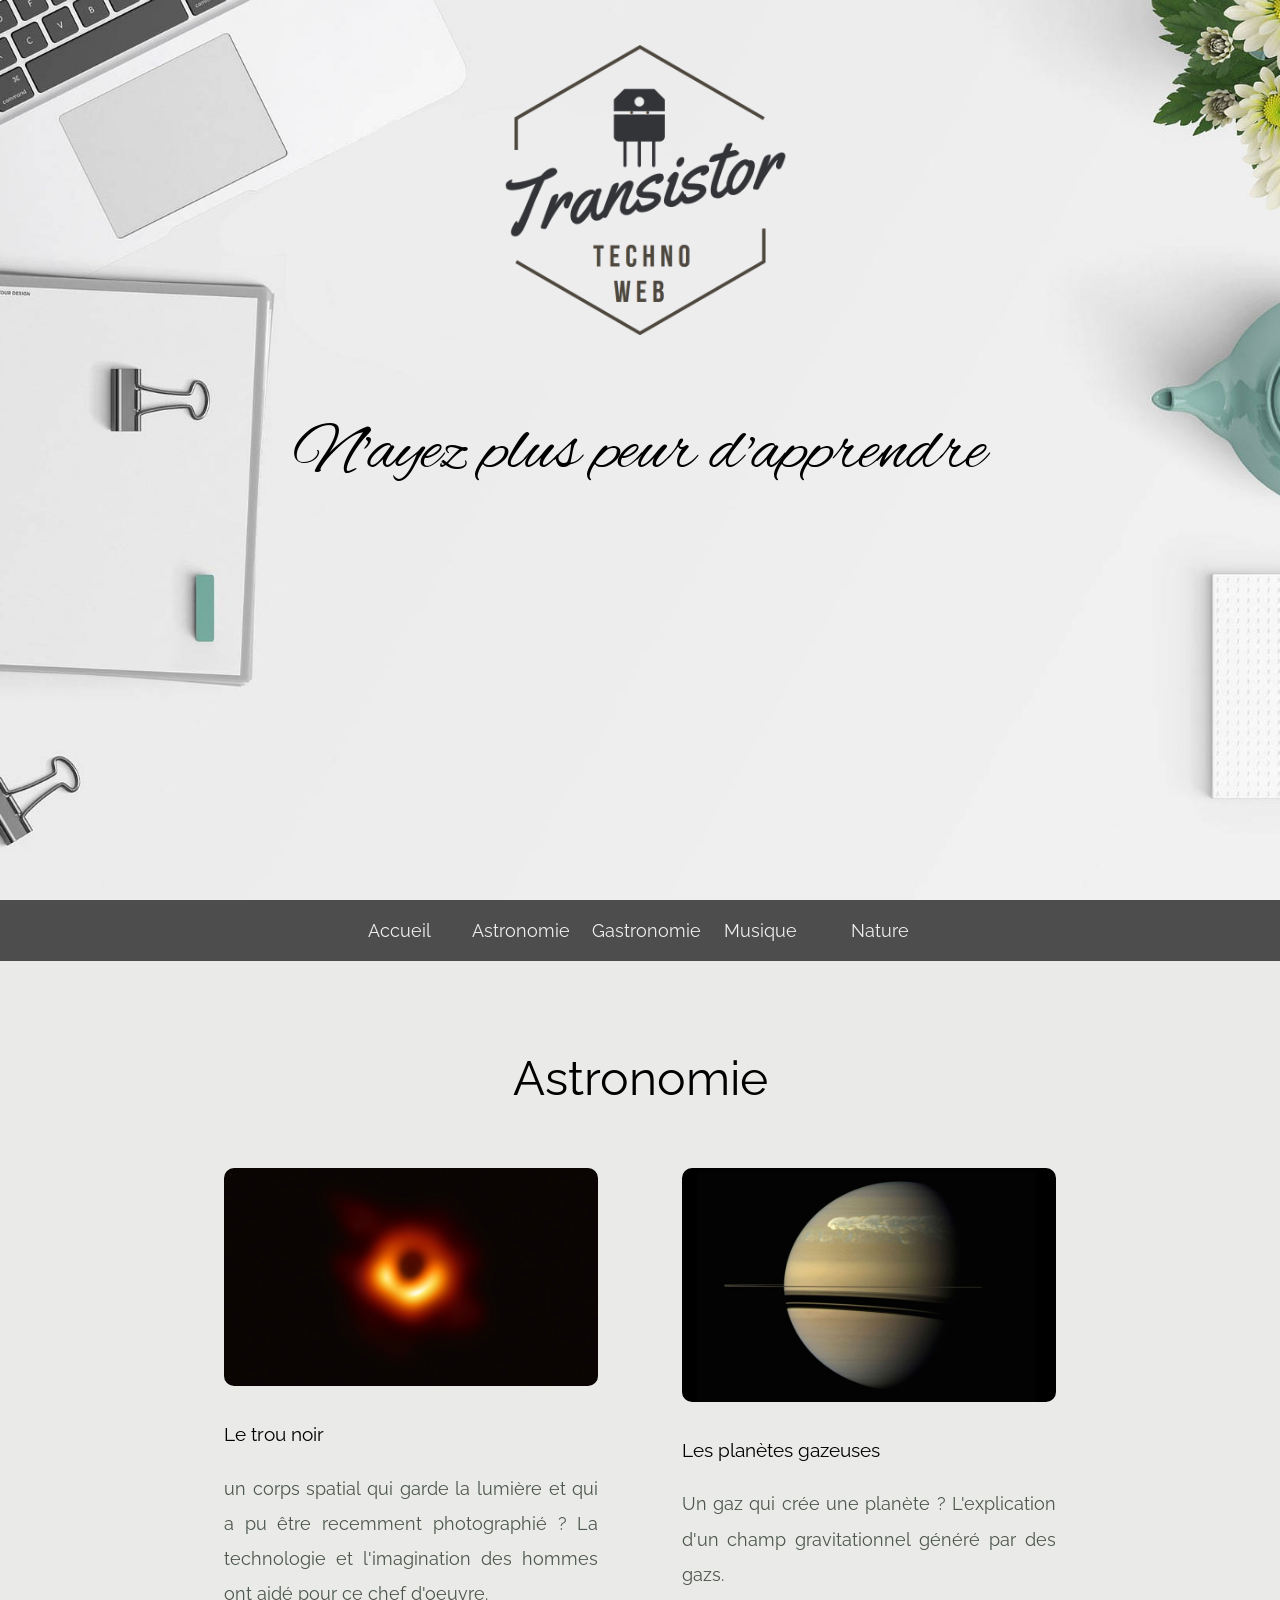
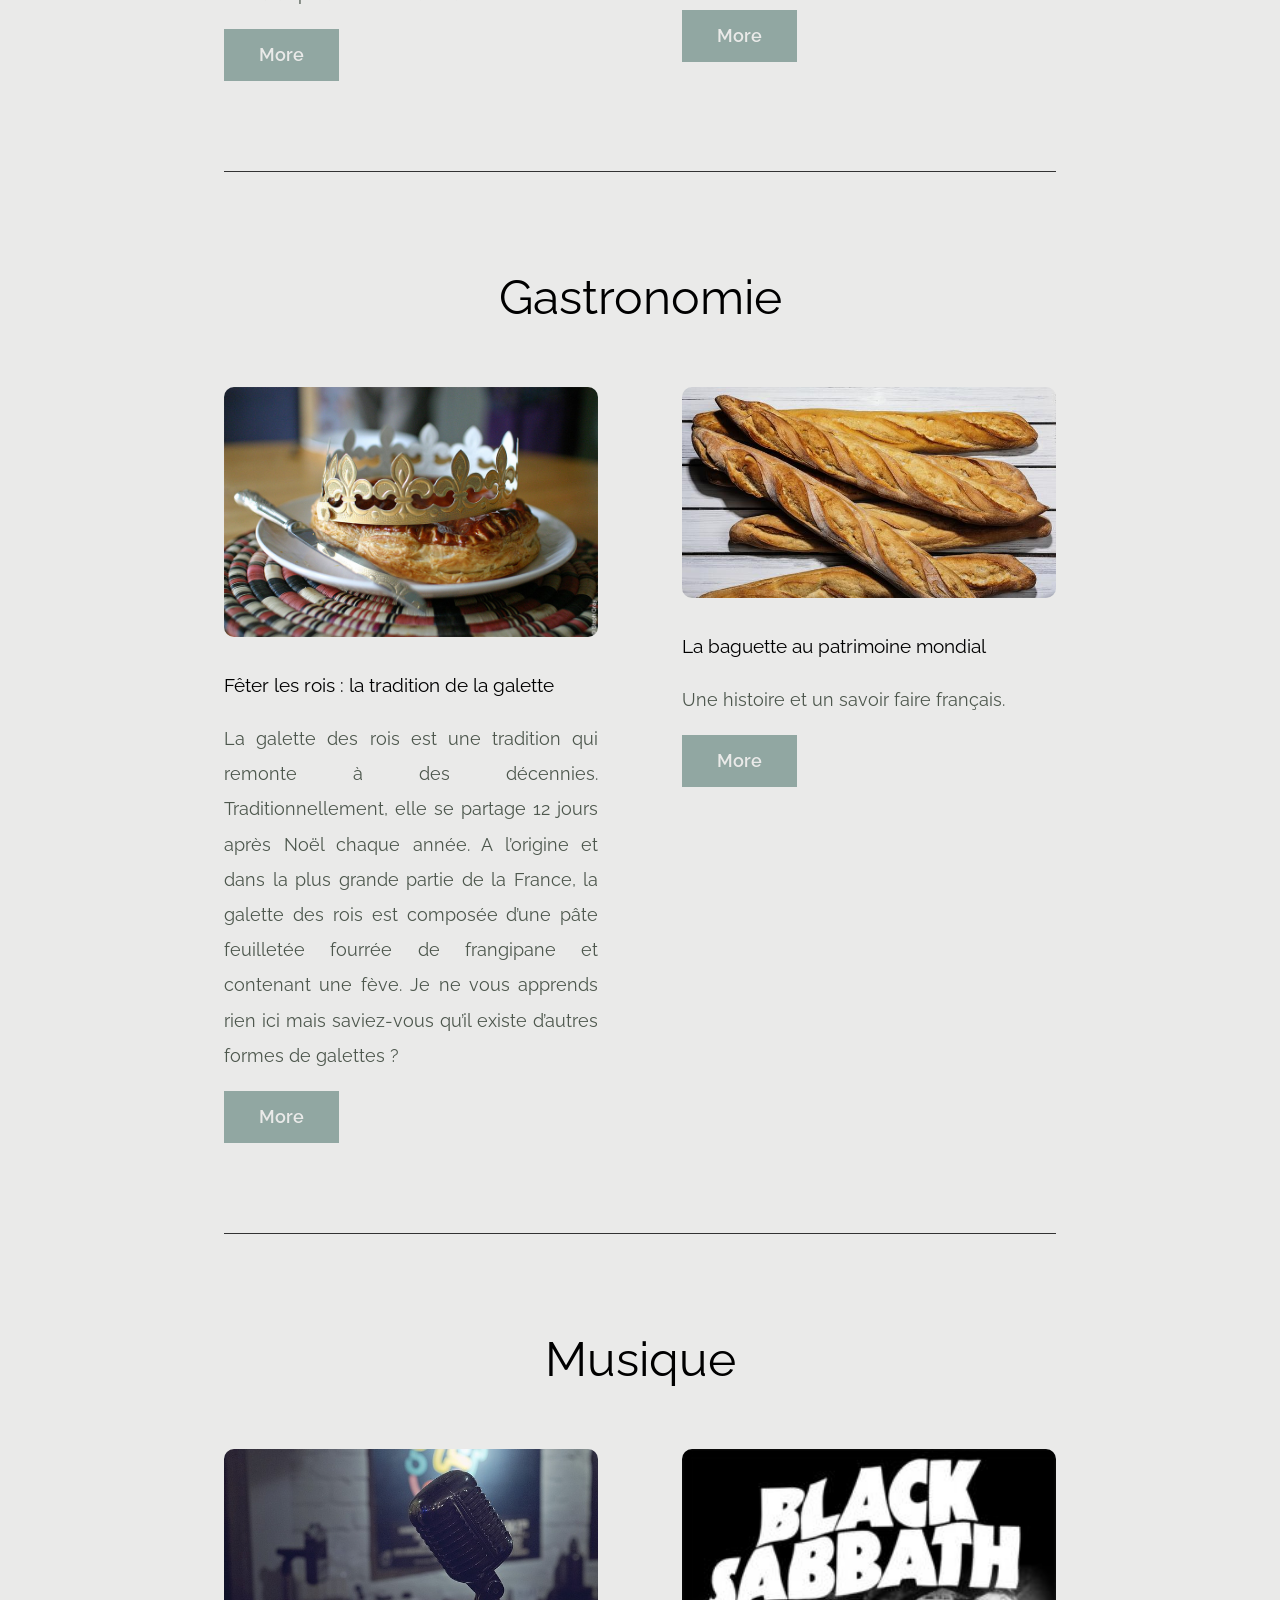
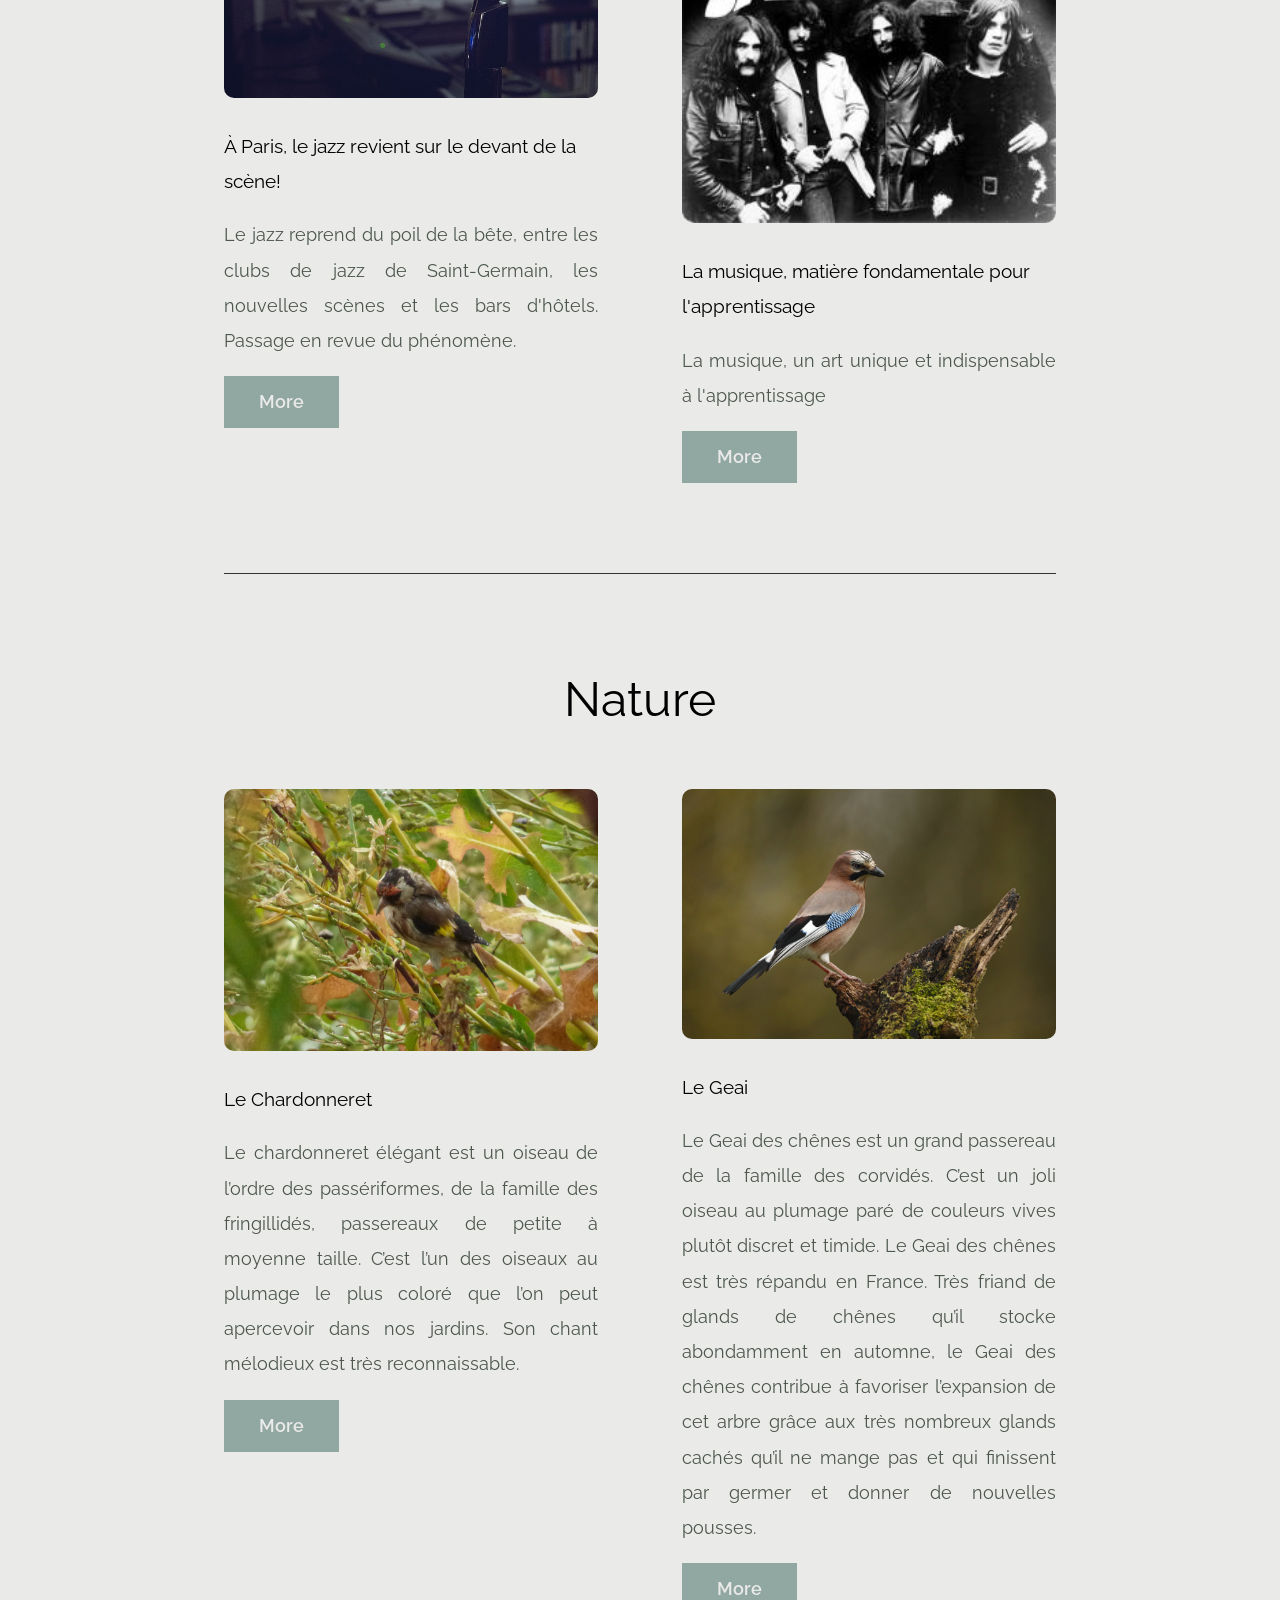
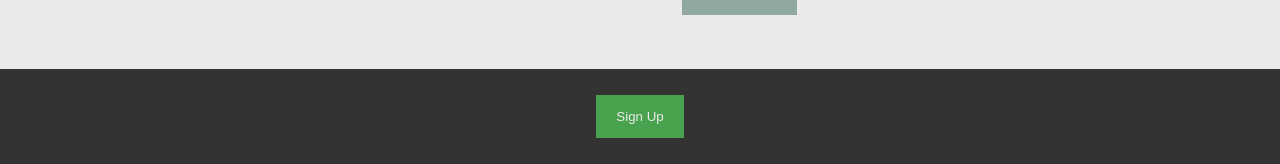
<file: index.html>
<!DOCTYPE html>
<html lang="fr">
	<head>
		<meta charset="UTF-8" />
		<title>Accueil</title>
		<link type="text/css" rel="stylesheet" href="css/reset.css" >
		<link type="text/css" rel="stylesheet" href="css/index.css" >
	</head>
	<body>

		<!--	Header
		--------------------------------->
		<div class="banner" id="index">
			<img src="imgs/logo/SFlogo.PNG" alt="Transisor"  class="logo">
			<h1>N'ayez plus peur d'apprendre</h1>
		</div>

		<!--	Navigation
		--------------------------------->
		<div class="nav">
		  <input type="checkbox" id="nav-check">
		  <div class="nav-btn">
		    <label for="nav-check">
		      <span></span>
		      <span></span>
		      <span></span>
		    </label>
		  </div>

		  <div class="nav-links">
		    <a class="js-scrollTo" href="#index">Accueil</a>
		    <a class="js-scrollTo" href="#astronomie">Astronomie</a>
		    <a class="js-scrollTo" href="#gastronomie">Gastronomie</a>
		    <a class="js-scrollTo" href="#musique">Musique</a>
		    <a class="js-scrollTo" href="#nature">Nature</a>
		  </div>
		</div>

		<!--	Main
		--------------------------------->
			<!--	Astronomie
			--------------------------------->
			<div class="bordure_transparent" id="astronomie"></div>
			<div class="inner">
				<header>
					<h2>Astronomie</h2>
					<p></p>
				</header>
				<div class="flex">
					<article>
						<div class="image">
							<img src="imgs/part_1/pic_1.jpg" alt="Pic 01" />
						</div>
						<header>
							<h3>Le trou noir</h3>
						</header>
						<p>
							un corps spatial qui garde la lumière et qui a pu être recemment photographié ? La technologie et l'imagination des hommes ont aidé pour ce chef d'oeuvre.
						</p>
						<footer>
							<a href="content/astronomie.html#article_1" class="button">More</a>
						</footer>
					</article>
					<article>
						<div class="image">
							<img src="imgs/part_1/pic_2.jpg" alt="Pic 02" />
						</div>
						<header>
							<h3>Les planètes gazeuses</h3>
						</header>
						<p>
							Un gaz qui crée une planète ? L'explication d'un champ gravitationnel généré par des gazs.
						</p>
						<footer>
							<a href="content/astronomie.html#article_2" class="button">More</a>
						</footer>
					</article>
				</div>
				<div class="bordure" id="gastronomie"></div>
			</div>

			<!--	Gastronomie
			--------------------------------->
			<div class="inner">
				<header>
					<h2>Gastronomie</h2>
					<p></p>
				</header>
				<div class="flex">
					<article>
						<div class="image">
							<img src="imgs/part_2/pic_1.jpg" alt="Pic 01" />
						</div>
						<header>
							<h3>Fêter les rois : la tradition de la galette</h3>
						</header>
						<p>
							La galette des rois est une tradition qui remonte à des décennies. Traditionnellement, elle se partage 12 jours après Noël chaque année. A l’origine et dans la plus grande partie de la France, la galette des rois est composée d’une pâte feuilletée fourrée de frangipane et contenant une fève. Je ne vous apprends rien ici mais saviez-vous qu’il existe d’autres formes de galettes ?
						</p>
						<footer>
							<a href="content/gastronomie.html#article_1" class="button">More</a>
						</footer>
					</article>
					<article>
						<div class="image">
							<img src="imgs/part_2/pic_2.jpg" alt="Pic 02" />
						</div>
						<header>
							<h3>La baguette au patrimoine mondial</h3>
						</header>
						<p>
							Une histoire et un savoir faire français.
						</p>
						<footer>
							<a href="content/gastronomie.html#article_2" class="button">More</a>
						</footer>
					</article>
				</div>
				<div class="bordure" id="musique"></div>
			</div>

			<!--	Musique
			--------------------------------->
			<div class="inner">
				<header>
					<h2>Musique</h2>
					<p></p>
				</header>
				<div class="flex">
					<article>
						<div class="image"><img src="imgs/part_3/pic_1.jpg" alt="Pic 01" /></div>
						<header>
							<h3>À Paris, le jazz revient sur le devant de la scène!</h3>
						</header>
						<p>
							Le jazz reprend du poil de la bête, entre les clubs de jazz de Saint-Germain, les nouvelles scènes et les bars d'hôtels. Passage en revue du phénomène.
						</p>
						<footer>
							<a href="content/musique.html#article_1" class="button">More</a>
						</footer>
					</article>
					<article>
						<div class="image">
							<img src="imgs/part_3/pic_2.jpg" alt="Pic 02" />
						</div>
						<header>
							<h3>La musique, matière fondamentale pour l'apprentissage</h3>
						</header>
						<p>
							La musique, un art unique et indispensable à l'apprentissage
						</p>
						<footer>
							<a href="content/musique.html#article_2" class="button">More</a>
						</footer>
					</article>
				</div>
				<div class="bordure" id="nature"></div>
			</div>

			<!--	Nature
			--------------------------------->
			<div class="inner">
				<header>
					<h2>Nature</h2>
					<p></p>
				</header>
				<div class="flex">
					<article>
						<div class="image">
							<img src="imgs/part_4/pic_1.jpg" alt="Pic 01" />
						</div>
						<header>
							<h3>Le Chardonneret</h3>
						</header>
						<p>Le chardonneret élégant est un oiseau de l’ordre des passériformes, de la famille des fringillidés, passereaux de petite à moyenne taille. C’est l’un des oiseaux au plumage le plus coloré que l’on peut apercevoir dans nos jardins. Son chant mélodieux est très reconnaissable.</p>
						<footer>
							<a href="content/nature.html#article_1" class="button">More</a>
						</footer>
					</article>
					<article>
						<div class="image">
							<img src="imgs/part_4/pic_2.jpg" alt="Pic 02" />
						</div>
						<header>
							<h3>Le Geai</h3>
						</header>
						<p>
							Le Geai des chênes est un grand passereau de la famille des corvidés. C’est un joli oiseau au plumage paré de couleurs vives plutôt discret et timide. Le Geai des chênes est très répandu en France. Très friand de glands de chênes qu’il stocke abondamment en automne, le Geai des chênes contribue à favoriser l’expansion de cet arbre grâce aux très nombreux glands cachés qu’il ne mange pas et qui finissent par germer et donner de nouvelles pousses.
						</p>
						<footer>
							<a href="content/nature.html#article_2" class="button">More</a>
						</footer>
					</article>
				</div>
			</div>

		<!--	Footer
		--------------------------------->
		<footer>
			<div class="foot">
				<button onclick="document.getElementById('inscription').style.display='block'" style="width:auto;">Sign Up</button>

				<div id="inscription" class="modal">
				  <span onclick="document.getElementById('inscription').style.display='none'" class="close" title="Close Modal">&times;</span>
				  <form method="get" class="modal-content" action="../htbin/register.py">
				    <div class="container">
				      <h1>Sign Up</h1>
				      <p>Please fill in this form to create an account.</p>
				      <hr>
							<label for="username"><b>User Name</b></label>
							<input type="text" placeholder="Enter User Name" id="username" name="username" required minlength="6">

							<label for="firstname"><b>First Name</b></label>
							<input type="text" placeholder="Enter First Name" id="firstname" name="firstname" required><br>

							<label for="lastname"><b>Last Name</b></label>
							<input type="text" placeholder="Enter Last Name" id="lastname" name="lastname" required><br>

				      <label for="useremail"><b>Email</b></label>
				      <input type="text" placeholder="Enter Email" id="useremail" name="useremail" required>

				      <label for="userpwd"><b>Password</b></label>
				      <input type="password" placeholder="Enter Password" id="userpdw" name="userpwd" required>

							<label for="birthdate"><b>Birth Date</b></label><br>
							<input type="text" placeholder="Enter Birth Date" id="birthdate" name="birthdate">

				      <div class="clearfix">
				        <button type="button" onclick="document.getElementById('inscription').style.display='none'" class="cancelbtn">Cancel</button>
				        <button type="submit" class="signupbtn">Sign Up</button>
				      </div>
				    </div>
				  </form>
				</div>
			</div>
		</footer>

		<!--	Javascript
		--------------------------------->
		<script type="text/javascript" src="js/jquery.js"></script>
		<script type="text/javascript" src="js/script.js"></script>
		<script type="text/javascript" src="js/inscription.js"></script>

	</body>
</html>
</file>
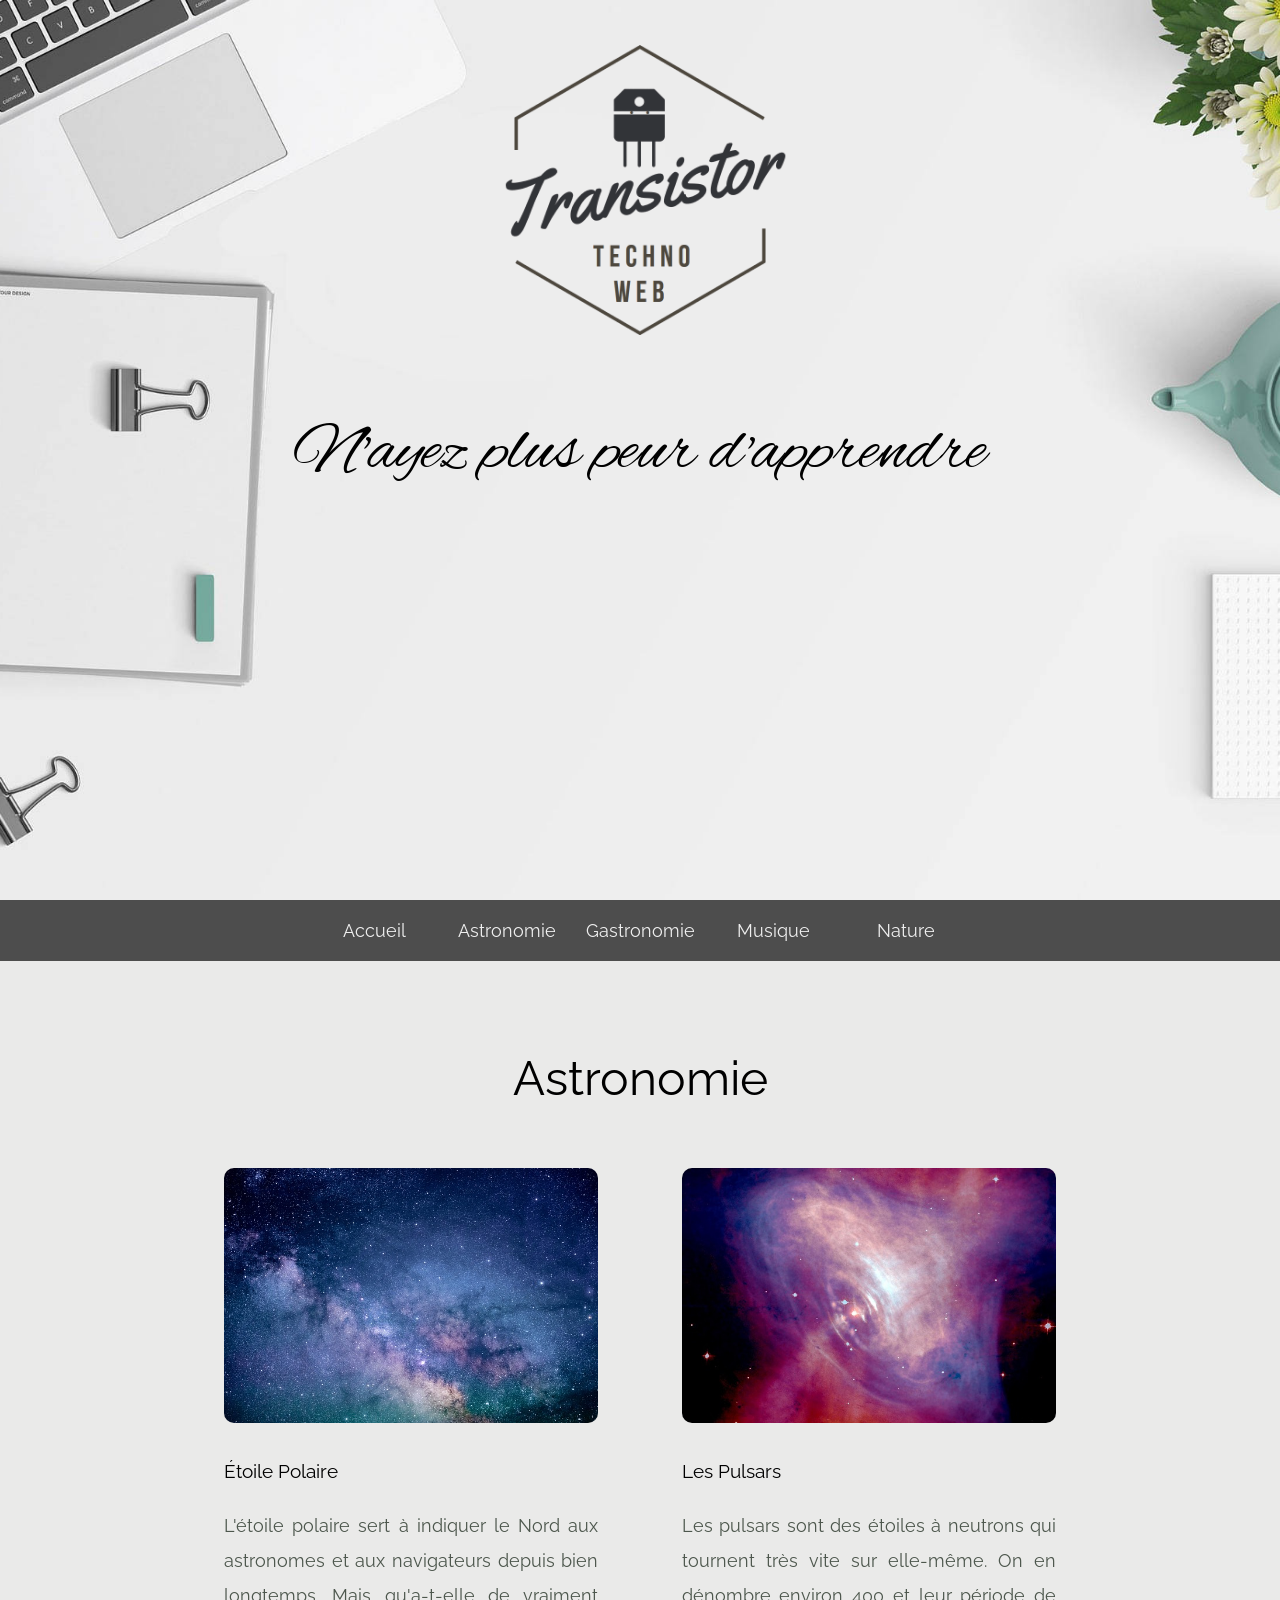
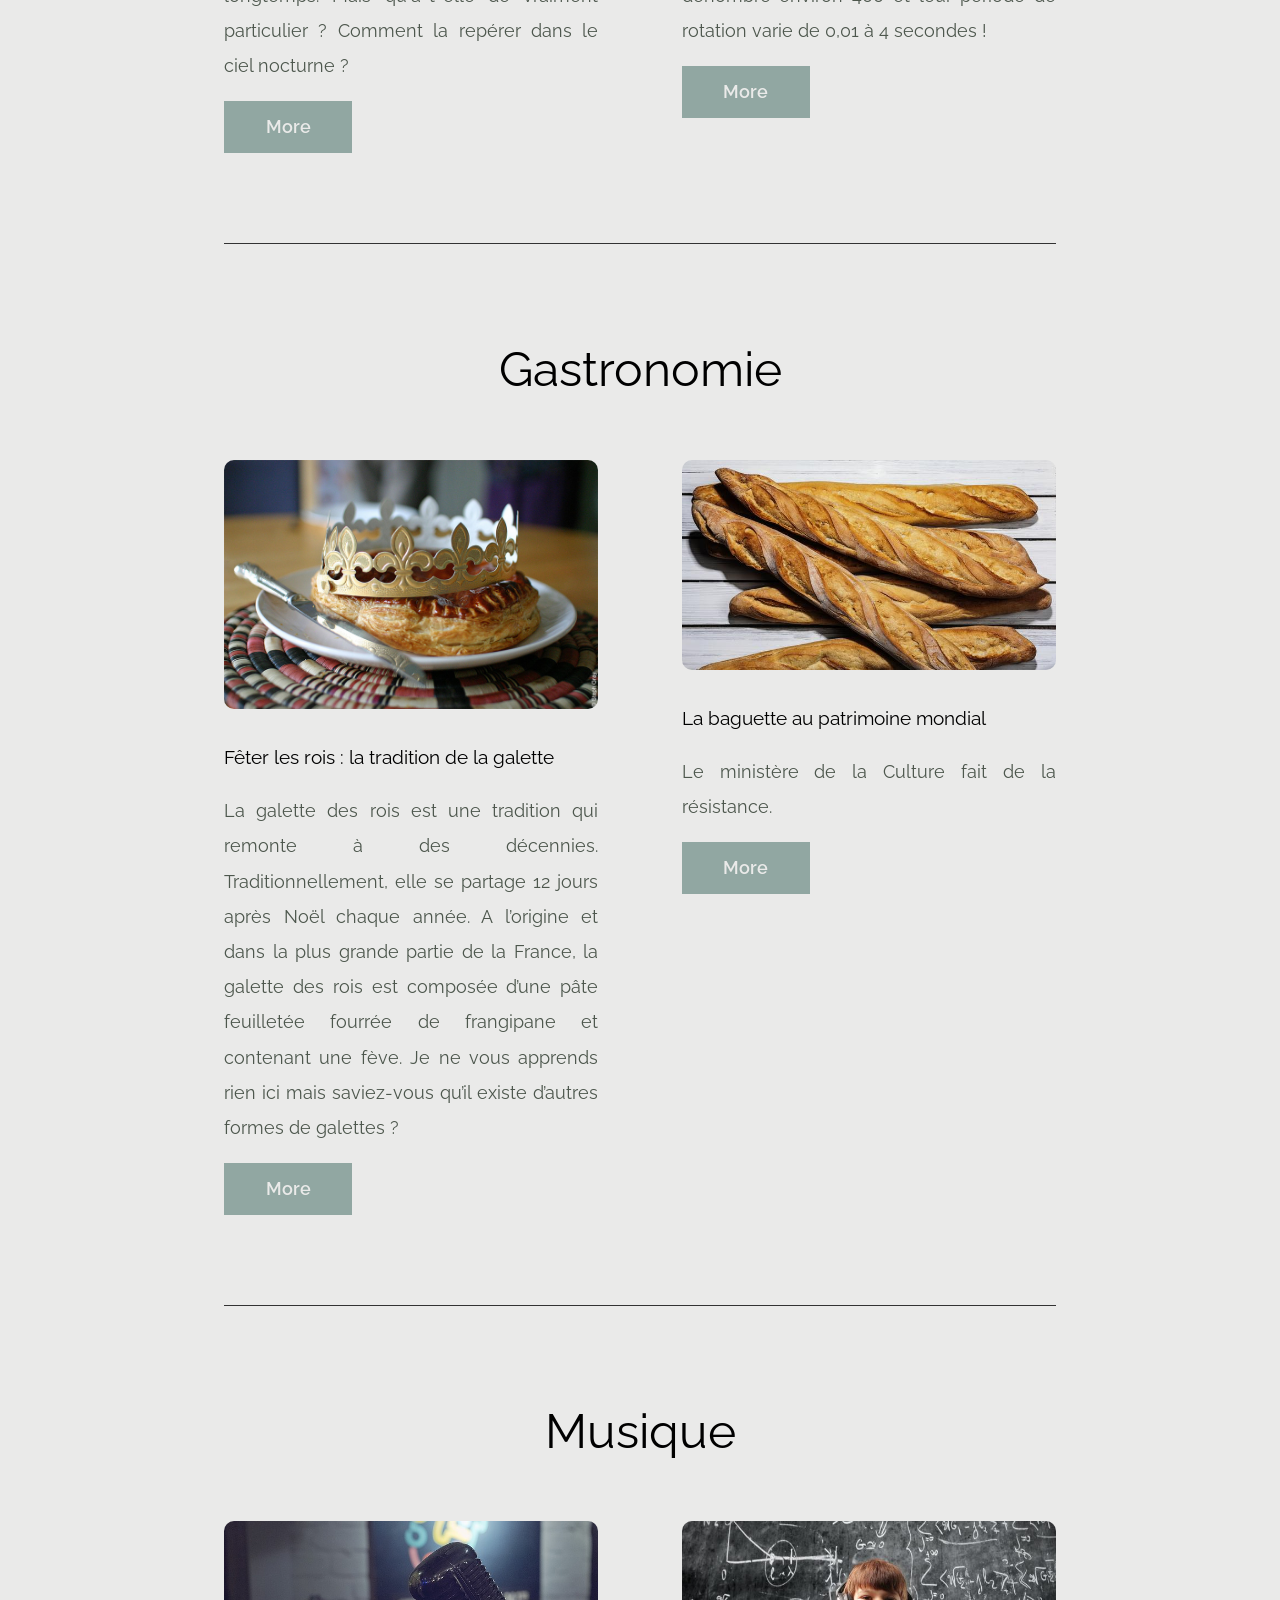
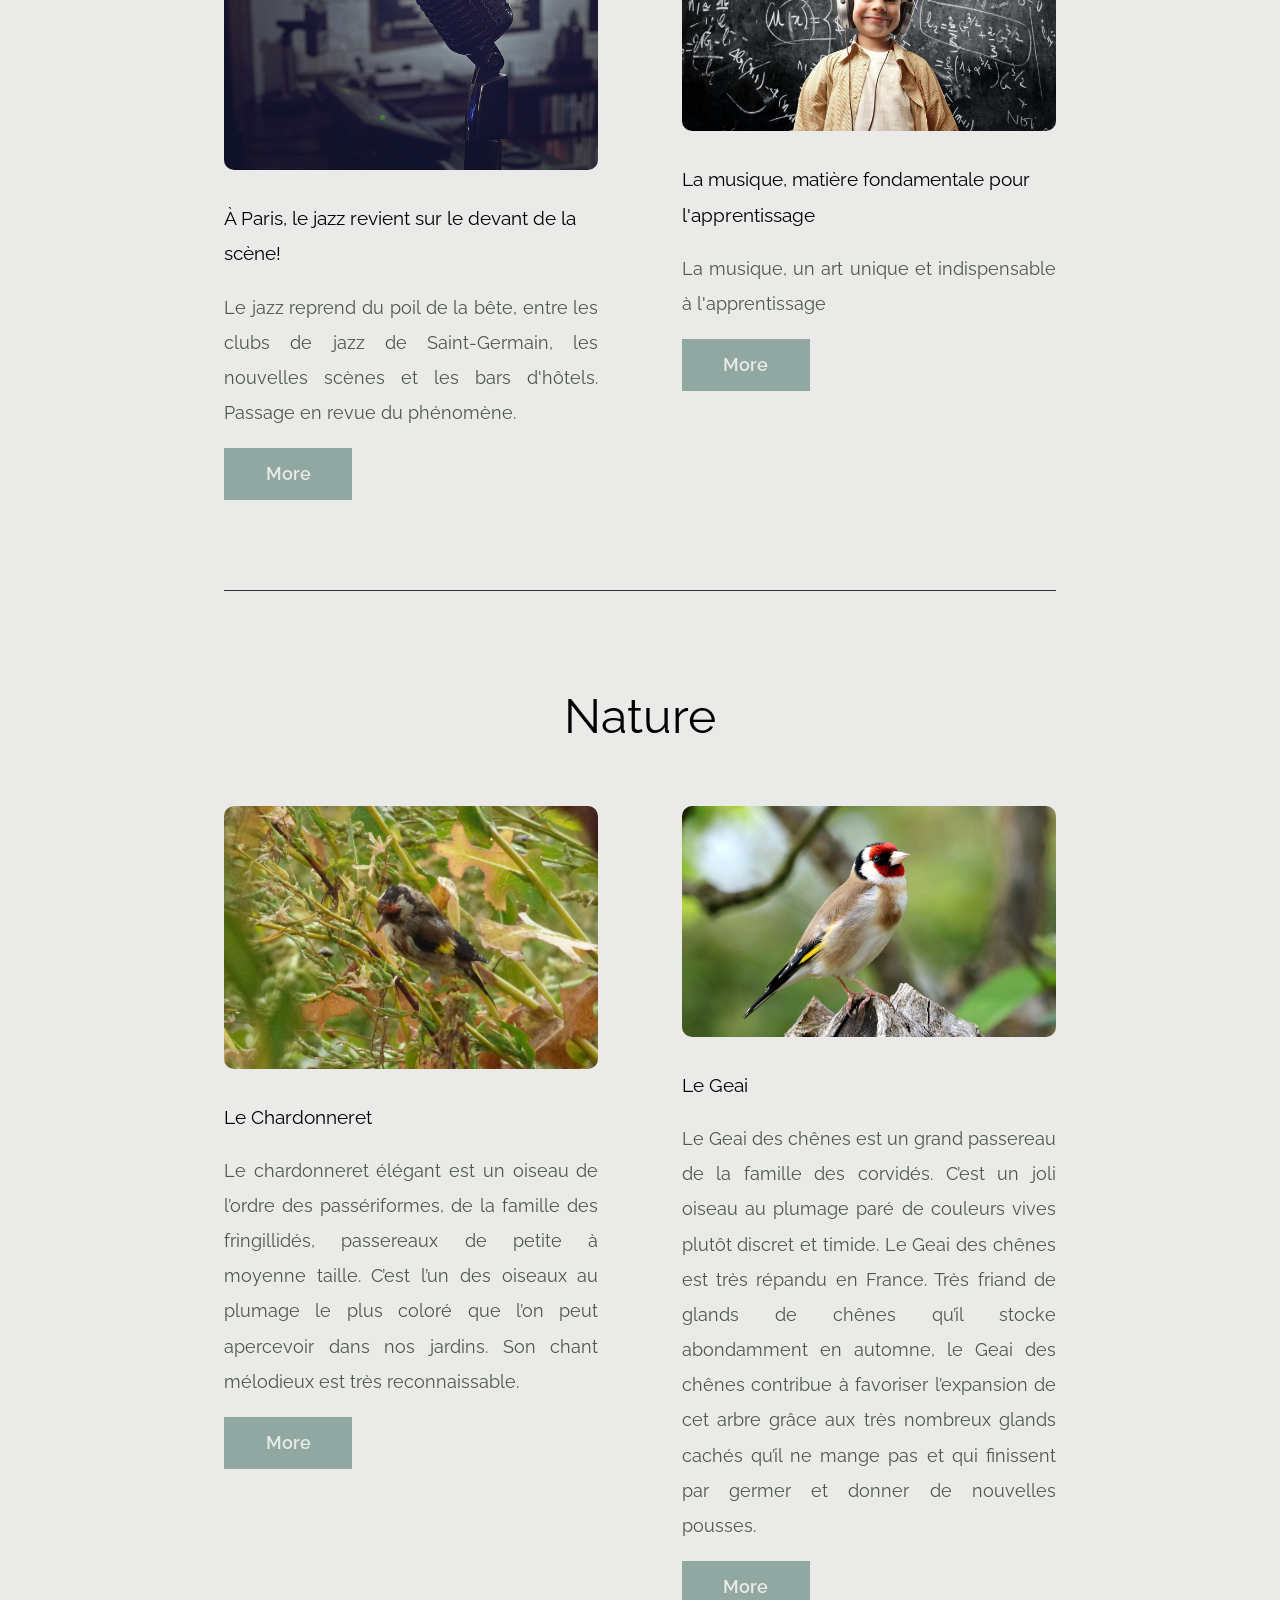
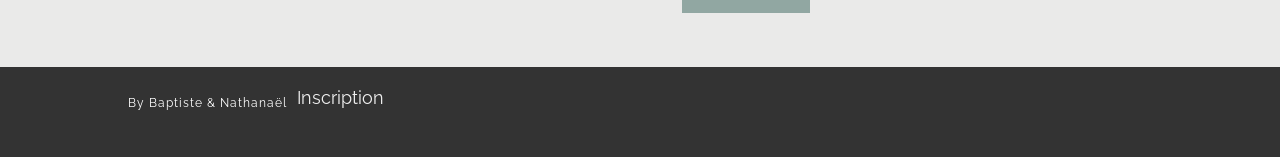
<file: tw/www/index.html>
<!DOCTYPE html>
<html lang="fr">
	<head>
		<meta charset="UTF-8" />
		<title>Accueil</title>
		<link type="text/css" rel="stylesheet" href="css/reset.css" >
		<link type="text/css" rel="stylesheet" href="css/index.css" >
	</head>
	<body style="margin:0; padding:0;">

		<!--	Header
		--------------------------------->
		<div class="banner" id="index">
			<img src="imgs/logo/SFlogo.PNG" alt="Transisor"  class="logo">
			<h1>N'ayez plus peur d'apprendre</h1>
		</div>

		<!--	Navigation
		--------------------------------->
		<div class="nav">
		  <input type="checkbox" id="nav-check">
		  <div class="nav-btn">
		    <label for="nav-check">
		      <span></span>
		      <span></span>
		      <span></span>
		    </label>
		  </div>

		  <div class="nav-links">
		    <a class="js-scrollTo" href="#index">Accueil</a>
		    <a class="js-scrollTo" href="#astronomie">Astronomie</a>
		    <a class="js-scrollTo" href="#gastronomie">Gastronomie</a>
		    <a class="js-scrollTo" href="#musique">Musique</a>
		    <a class="js-scrollTo" href="#nature">Nature</a>
		  </div>
		</div>

		<!--	Main
		--------------------------------->
			<!--	Astronomie
			--------------------------------->
			<div class="bordure_transparent" id="astronomie"></div>
			<div class="inner">
				<header>
					<h2>Astronomie</h2>
					<p></p>
				</header>
				<div class="flex">
					<article>
						<div class="image">
							<img src="imgs/part_1/pic_1.jpg" alt="Pic 01" />
						</div>
						<header>
							<h3>Étoile Polaire</h3>
						</header>
						<p>
							L'étoile polaire sert à indiquer le Nord aux astronomes et aux navigateurs depuis bien longtemps. Mais qu'a-t-elle de vraiment particulier ? Comment la repérer dans le ciel nocturne ?
						</p>
						<footer>
							<a href="content/astronomie.html#article_1" class="button">More</a>
						</footer>
					</article>
					<article>
						<div class="image">
							<img src="imgs/part_1/pic_2.jpg" alt="Pic 02" />
						</div>
						<header>
							<h3>Les Pulsars</h3>
						</header>
						<p>
							Les pulsars sont des étoiles à neutrons qui tournent très vite sur elle-même. On en dénombre environ 400 et leur période de rotation varie de 0,01 à 4 secondes !
						</p>
						<footer>
							<a href="content/astronomie.html#article_2" class="button">More</a>
						</footer>
					</article>
				</div>
				<div class="bordure" id="gastronomie"></div>
			</div>

			<!--	Gastronomie
			--------------------------------->
			<div class="inner">
				<header>
					<h2>Gastronomie</h2>
					<p></p>
				</header>
				<div class="flex">
					<article>
						<div class="image">
							<img src="imgs/part_2/pic_1.jpg" alt="Pic 01" />
						</div>
						<header>
							<h3>Fêter les rois : la tradition de la galette</h3>
						</header>
						<p>
							La galette des rois est une tradition qui remonte à des décennies. Traditionnellement, elle se partage 12 jours après Noël chaque année. A l’origine et dans la plus grande partie de la France, la galette des rois est composée d’une pâte feuilletée fourrée de frangipane et contenant une fève. Je ne vous apprends rien ici mais saviez-vous qu’il existe d’autres formes de galettes ?
						</p>
						<footer>
							<a href="content/gastronomie.html#article_1" class="button">More</a>
						</footer>
					</article>
					<article>
						<div class="image">
							<img src="imgs/part_2/pic_2.jpg" alt="Pic 02" />
						</div>
						<header>
							<h3>La baguette au patrimoine mondial</h3>
						</header>
						<p>
							Le ministère de la Culture fait de la résistance.
						</p>
						<footer>
							<a href="content/gastronomie.html#article_2" class="button">More</a>
						</footer>
					</article>
				</div>
				<div class="bordure" id="musique"></div>
			</div>

			<!--	Musique
			--------------------------------->
			<div class="inner">
				<header>
					<h2>Musique</h2>
					<p></p>
				</header>
				<div class="flex">
					<article>
						<div class="image"><img src="imgs/part_3/pic_1.jpg" alt="Pic 01" /></div>
						<header>
							<h3>À Paris, le jazz revient sur le devant de la scène!</h3>
						</header>
						<p>
							Le jazz reprend du poil de la bête, entre les clubs de jazz de Saint-Germain, les nouvelles scènes et les bars d'hôtels. Passage en revue du phénomène.
						</p>
						<footer>
							<a href="content/musique.html#article_1" class="button">More</a>
						</footer>
					</article>
					<article>
						<div class="image">
							<img src="imgs/part_3/pic_2.jpg" alt="Pic 02" />
						</div>
						<header>
							<h3>La musique, matière fondamentale pour l'apprentissage</h3>
						</header>
						<p>
							La musique, un art unique et indispensable à l'apprentissage
						</p>
						<footer>
							<a href="content/musique.html#article_2" class="button">More</a>
						</footer>
					</article>
				</div>
				<div class="bordure" id="nature"></div>
			</div>

			<!--	Nature
			--------------------------------->
			<div class="inner">
				<header>
					<h2>Nature</h2>
					<p></p>
				</header>
				<div class="flex">
					<article>
						<div class="image">
							<img src="imgs/part_4/pic_1.jpg" alt="Pic 01" />
						</div>
						<header>
							<h3>Le Chardonneret</h3>
						</header>
						<p>Le chardonneret élégant est un oiseau de l’ordre des passériformes, de la famille des fringillidés, passereaux de petite à moyenne taille. C’est l’un des oiseaux au plumage le plus coloré que l’on peut apercevoir dans nos jardins. Son chant mélodieux est très reconnaissable.</p>
						<footer>
							<a href="content/nature.html#article_1" class="button">More</a>
						</footer>
					</article>
					<article>
						<div class="image">
							<img src="imgs/part_4/pic_2.jpg" alt="Pic 02" />
						</div>
						<header>
							<h3>Le Geai</h3>
						</header>
						<p>
							Le Geai des chênes est un grand passereau de la famille des corvidés. C’est un joli oiseau au plumage paré de couleurs vives plutôt discret et timide. Le Geai des chênes est très répandu en France. Très friand de glands de chênes qu’il stocke abondamment en automne, le Geai des chênes contribue à favoriser l’expansion de cet arbre grâce aux très nombreux glands cachés qu’il ne mange pas et qui finissent par germer et donner de nouvelles pousses.
						</p>
						<footer>
							<a href="content/nature.html#article_2" class="button">More</a>
						</footer>
					</article>
				</div>
			</div>

		<!--	Footer
		--------------------------------->
		<footer>

	
		  <div class="foot">
			<p>By Baptiste & Nathanaël</p>
			<a href="content/connexion.html"> Inscription </a>
		  </div>
		  
			
		  </div>
		</footer>

		<!--	Javascript
		--------------------------------->
		<script type="text/javascript" src="js/jquery.js"></script>
		<script type="text/javascript" src="js/script.js"></script>

	</body>
</html>
</file>
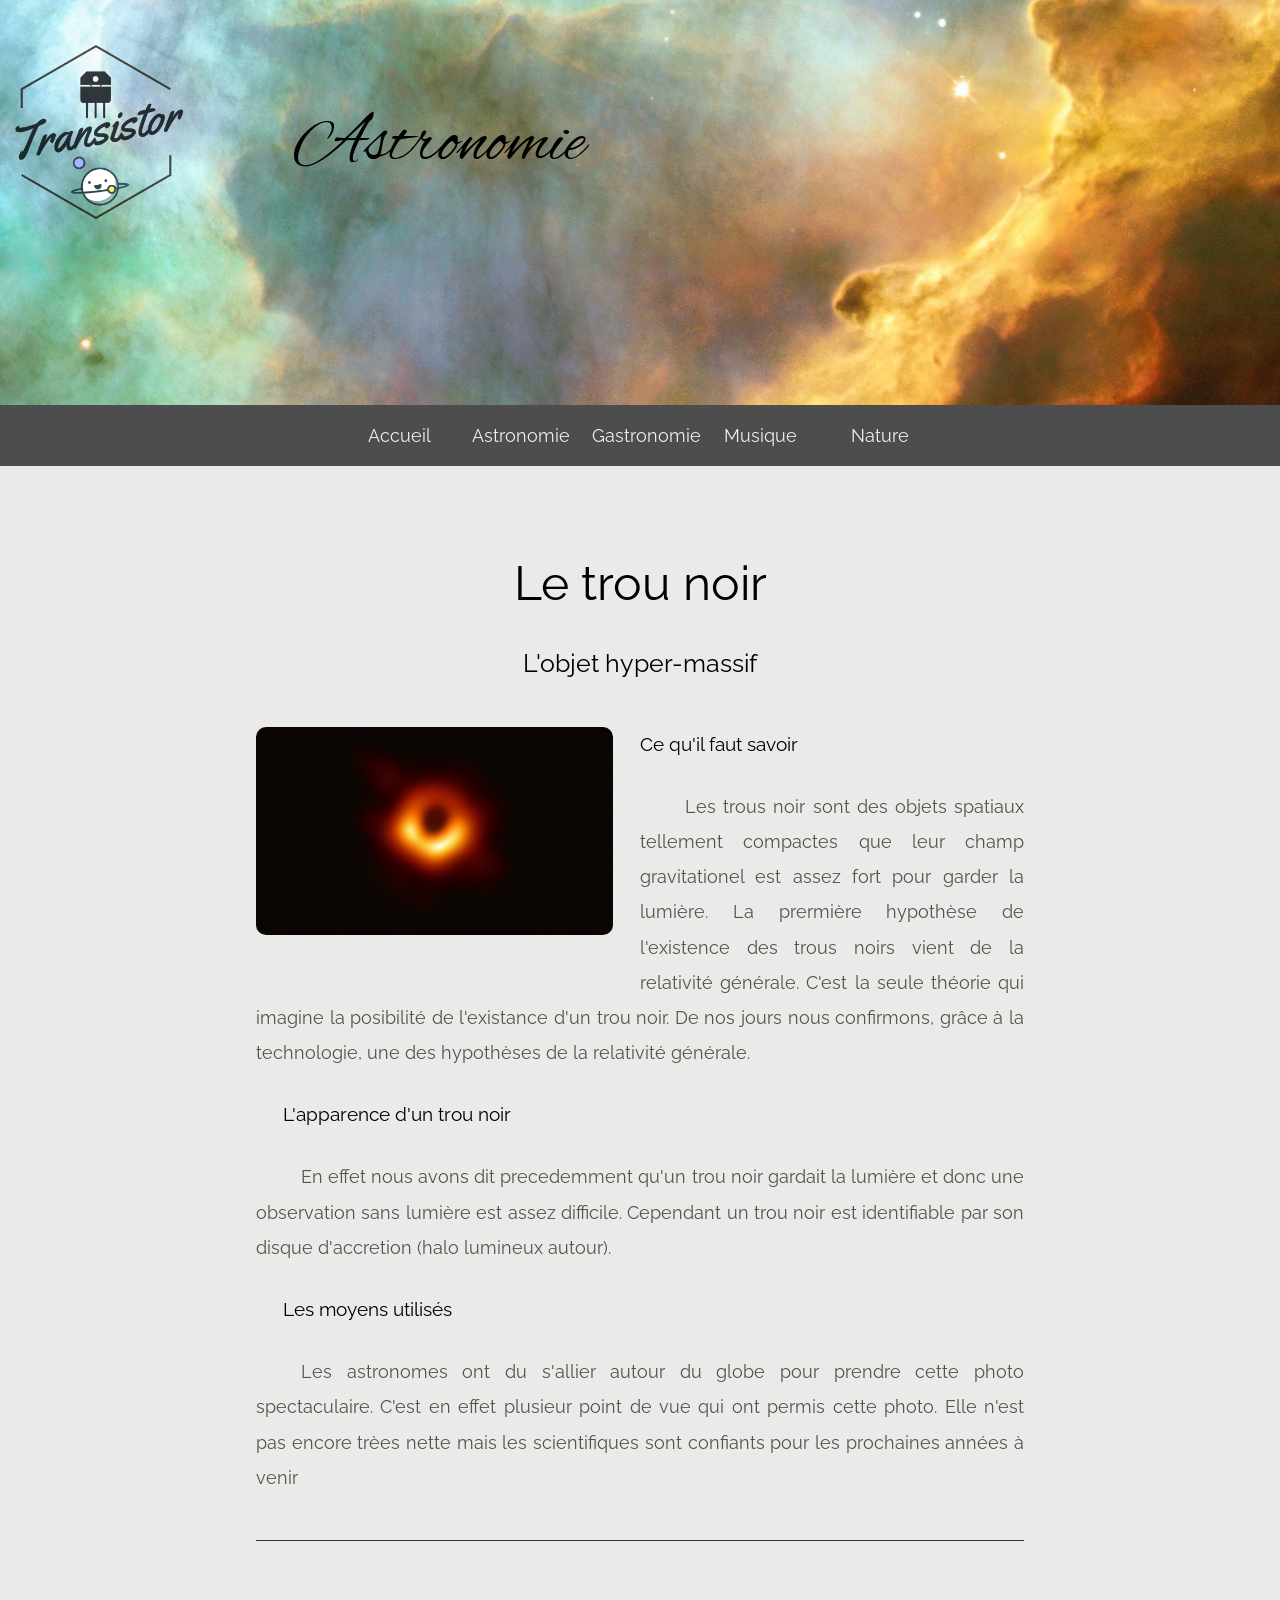
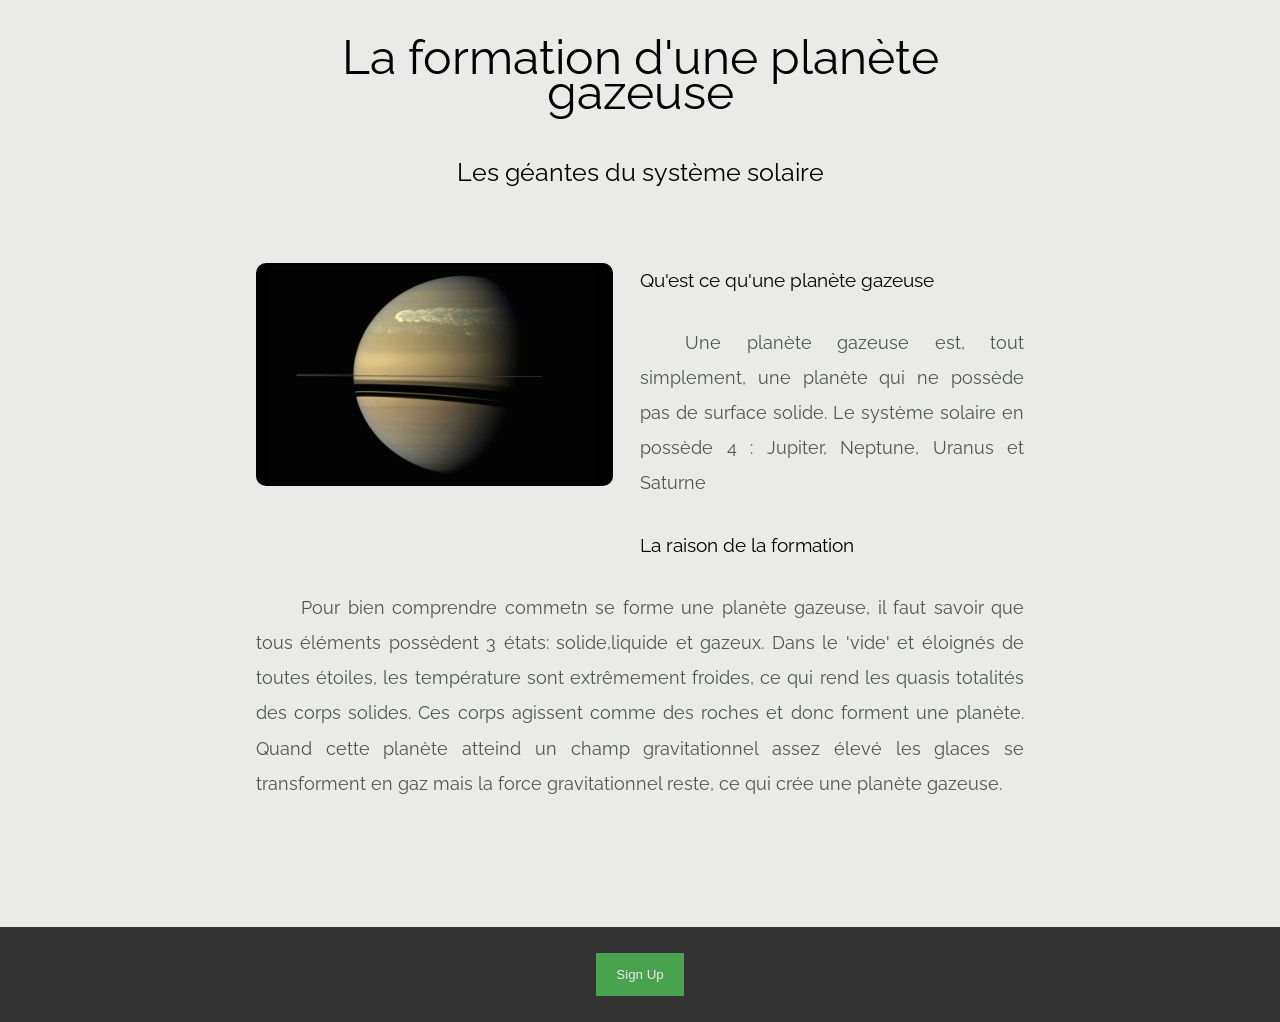
<file: content/astronomie.html>
<!DOCTYPE html>
<html lang="fr">
	<head>
		<meta charset="UTF-8" />
		<title>Astronomie</title>
		<link type="text/css" rel="stylesheet" href="../css/reset.css" >
		<link type="text/css" rel="stylesheet" href="../css/index.css" >
		<link type="text/css" rel="stylesheet" href="../css/article.css" >
		<link type="text/css" href="https://fonts.googleapis.com/css?family=Alex+Brush" rel="stylesheet">
	</head>
	<body style="margin:0; padding:0;">

		<!--	Header
		--------------------------------->
		<div id="astronomie">
			<img src="../imgs/logo/SFlogo_astronomie.PNG" alt="Transisor" class="logo">
			<h1>Astronomie</h1>
		</div>

		<!--	Navigation
		--------------------------------->
		<div class="nav">
		  <input type="checkbox" id="nav-check">
		  <div class="nav-btn">
		    <label for="nav-check">
		      <span></span>
		      <span></span>
		      <span></span>
		    </label>
		  </div>

		  <div class="nav-links">
		    <a class="js-scrollTo" href="../index.html">Accueil</a>
		    <a class="js-scrollTo" href="astronomie.html">Astronomie</a>
		    <a class="js-scrollTo" href="gastronomie.html">Gastronomie</a>
		    <a class="js-scrollTo" href="musique.html">Musique</a>
		    <a class="js-scrollTo" href="nature.html">Nature</a>
		  </div>
		</div>

		<!--	Main
		--------------------------------->
		<div class="bordure_transparent" id="article_1"></div>
		<div class="inner">
			<header>
				<h2>Le trou noir</h2>
				<h3>L'objet hyper-massif</h3>
			</header>
			<article>
				<div class="image">
					<img src="../imgs/part_1/pic_1.jpg" alt="Pic 01" />
				</div>
				<h3>Ce qu'il faut savoir</h3>
				<p>
					Les trous noir sont des objets spatiaux tellement compactes que leur champ gravitationel est assez fort pour garder la lumière. La prermière hypothèse de l'existence des trous noirs
					vient de la relativité générale. C'est la seule théorie qui imagine la posibilité de l'existance d'un trou noir.
					De nos jours nous confirmons, grâce à la technologie, une des hypothèses de la relativité générale.
				</p>
				<h3>L'apparence d'un trou noir </h3>
				<p>
				En effet nous avons dit precedemment qu'un trou noir gardait la lumière et donc une observation sans lumière est assez difficile. Cependant un trou noir est identifiable par son disque d'accretion (halo lumineux autour).
				</p>
				<h3> Les moyens utilisés </h3>
				<p>
				Les astronomes ont du s'allier autour du globe pour prendre cette photo spectaculaire. C'est en effet plusieur point de vue qui ont permis cette photo. Elle n'est pas encore trèes nette mais les scientifiques sont confiants pour les prochaines années à venir
				</p>
			</article>
			<div class="bordure" id="article_2"></div>

			<div class="inner">
				<header>
					<h2>La formation d'une planète gazeuse</h2>
					<h3>Les géantes du système solaire</h3>
					<p></p>
				</header>
				<article>
					<div class="image">
						<img src="../imgs/part_1/pic_2.jpg" alt="Pic 02" />
					</div>
					<h3> Qu'est ce qu'une planète gazeuse</h3>
					<p>
					Une planète gazeuse est, tout simplement, une planète qui ne possède pas de surface solide. Le système solaire en possède 4 : Jupiter, Neptune, Uranus et Saturne
					</p>
					<h3> La raison de la formation </h3>
					<p>
					Pour bien comprendre commetn se forme une planète gazeuse, il faut savoir que tous éléments possèdent 3 états: solide,liquide et gazeux.
					Dans le 'vide' et éloignés de toutes étoiles, les température sont extrêmement froides, ce qui rend les quasis totalités des corps solides. Ces corps agissent comme des roches et donc forment une planète. Quand cette planète atteind un champ gravitationnel assez élevé les glaces se transforment en gaz mais la force gravitationnel reste, ce qui crée une planète gazeuse.
					</p>
				</article>
			</div>
		</div>

		<!--	Footer
		--------------------------------->
		<footer>
			<div class="foot">
				<button onclick="document.getElementById('inscription').style.display='block'" style="width:auto;">Sign Up</button>

				<div id="inscription" class="modal">
				  <span onclick="document.getElementById('inscription').style.display='none'" class="close" title="Close Modal">&times;</span>
				  <form method="get" class="modal-content" action="../../htbin/register.py">
				    <div class="container">
				      <h1>Sign Up</h1>
				      <p>Please fill in this form to create an account.</p>
				      <hr>
							<label for="username"><b>User Name</b></label>
							<input type="text" placeholder="Enter User Name" id="username" name="username" required minlength="6">

							<label for="firstname"><b>First Name</b></label>
							<input type="text" placeholder="Enter First Name" id="firstname" name="firstname" required><br>

							<label for="lastname"><b>Last Name</b></label>
							<input type="text" placeholder="Enter Last Name" id="lastname" name="lastname" required><br>

				      <label for="useremail"><b>Email</b></label>
				      <input type="text" placeholder="Enter Email" id="useremail" name="useremail" required>

				      <label for="userpwd"><b>Password</b></label>
				      <input type="password" placeholder="Enter Password" id="userpdw" name="userpwd" required>

							<label for="birthdate"><b>Birth Date</b></label><br>
							<input type="text" placeholder="Enter Birth Date" id="birthdate" name="birthdate">

				      <div class="clearfix">
				        <button type="button" onclick="document.getElementById('inscription').style.display='none'" class="cancelbtn">Cancel</button>
				        <button type="submit" class="signupbtn">Sign Up</button>
				      </div>
				    </div>
				  </form>
				</div>
			</div>
		</footer>

		<!--	Javascript
		--------------------------------->
		<script type="text/javascript" src="../js/inscription.js"></script>

	</body>
</html>
</file>
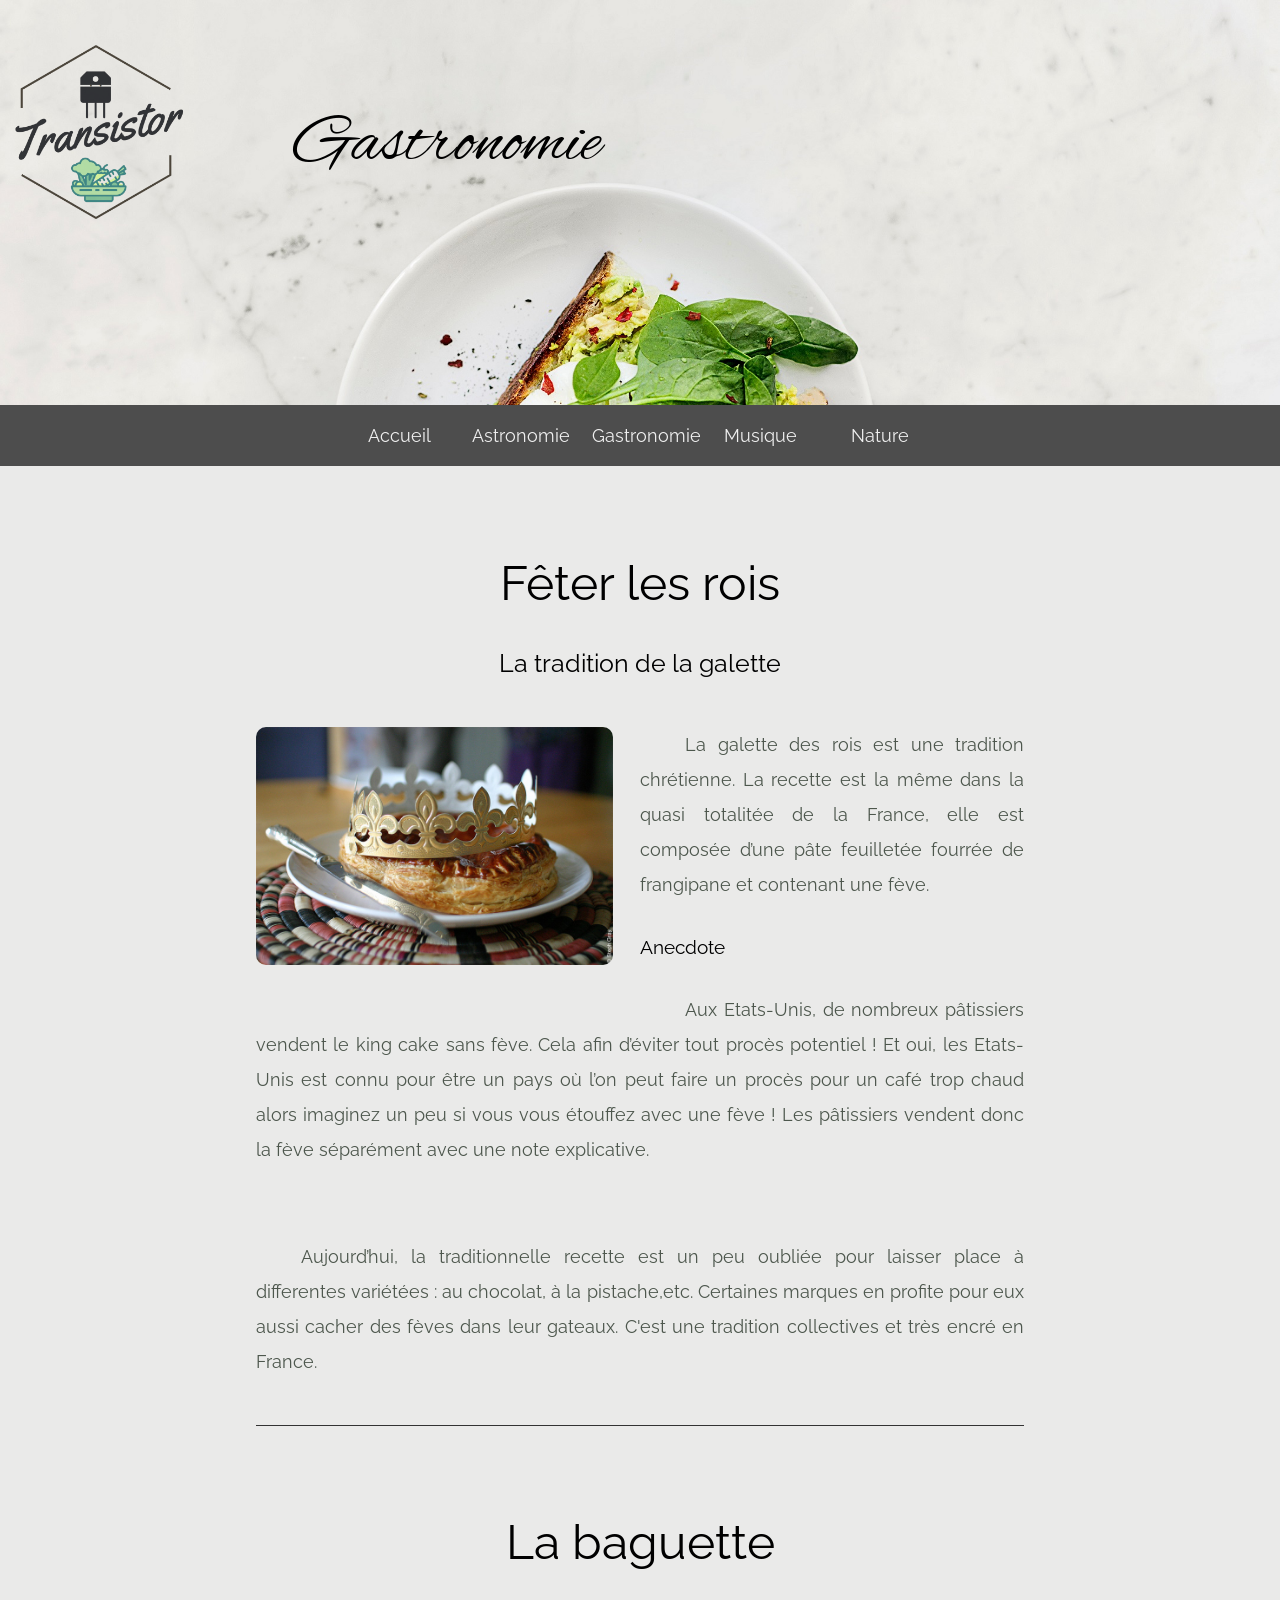
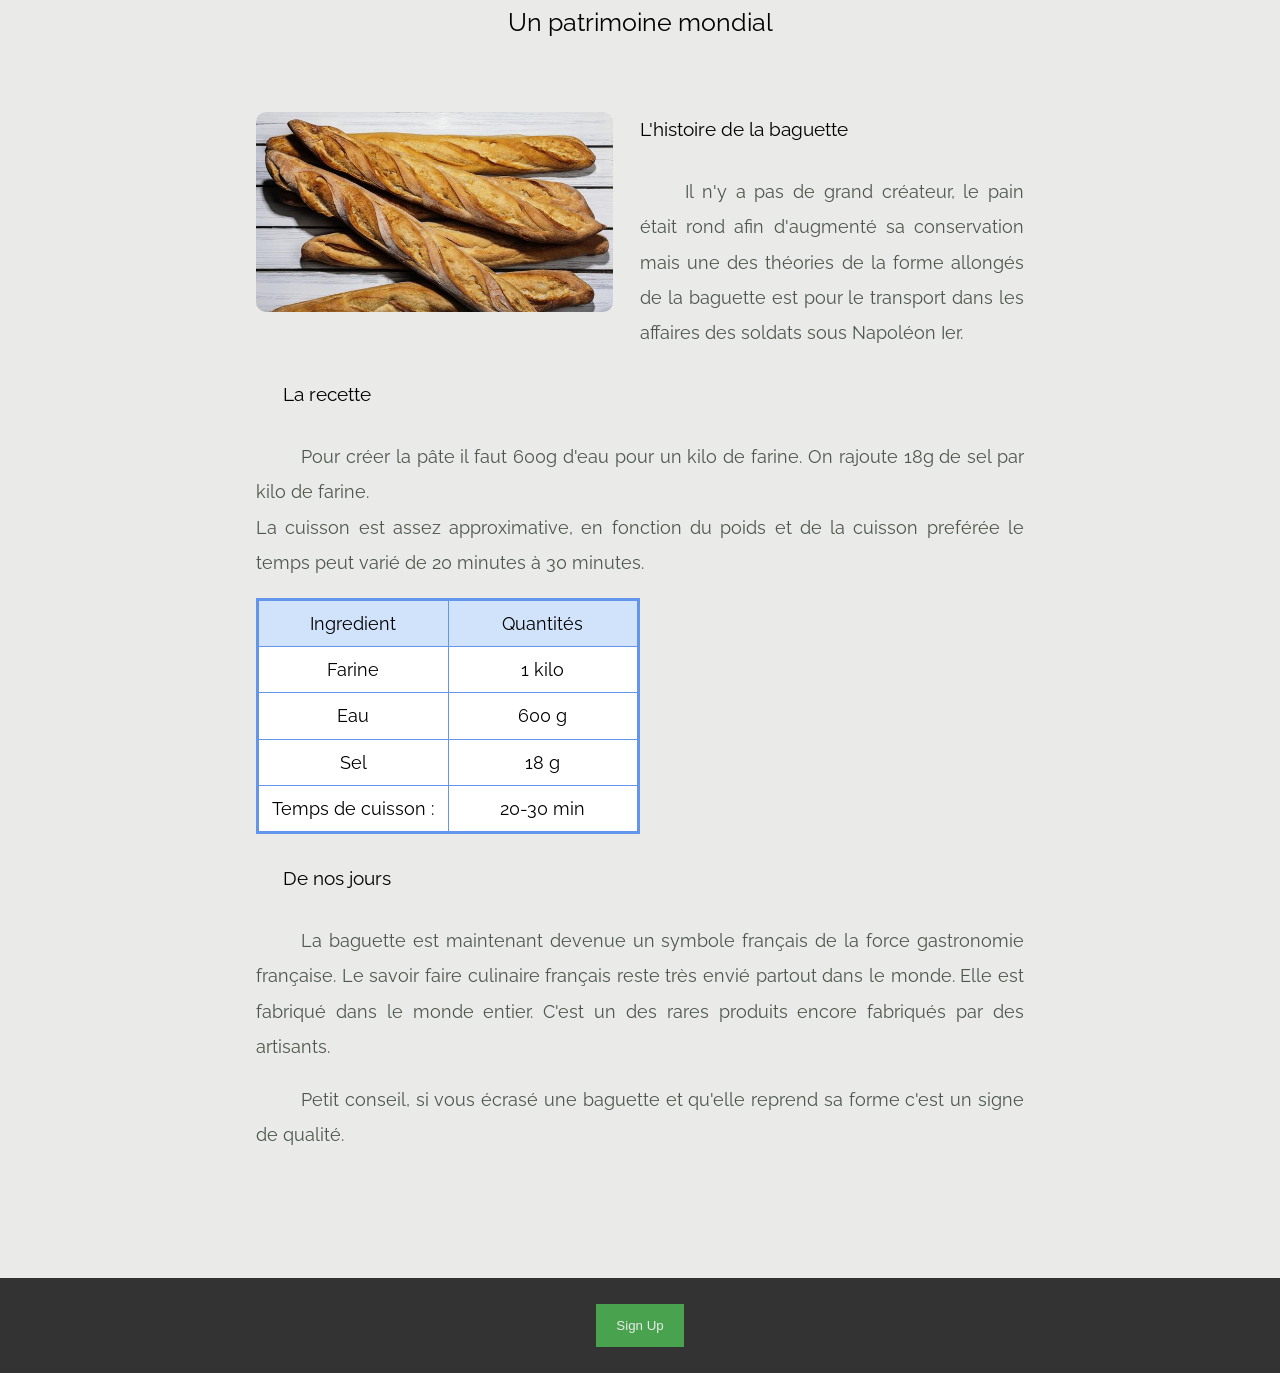
<file: content/gastronomie.html>
<!DOCTYPE html>
<html lang="fr">
	<head>
		<meta charset="UTF-8" />
		<title>Gastronomie</title>
		<link type="text/css" rel="stylesheet" href="../css/reset.css" >
		<link type="text/css" rel="stylesheet" href="../css/index.css" >
		<link type="text/css" rel="stylesheet" href="../css/article.css" >
		<link type="text/css" href="https://fonts.googleapis.com/css?family=Alex+Brush" rel="stylesheet">
	</head>
	<body style="margin:0; padding:0;">

		<!--	Header
		--------------------------------->
		<div id="gastronomie" id="article_1">
			<img src="../imgs/logo/SFlogo_gastronomie.PNG" alt="Transisor" class="logo">
			<h1>Gastronomie</h1>
		</div>

		<!--	Navigation
		--------------------------------->
		<div class="nav">
		  <input type="checkbox" id="nav-check">
		  <div class="nav-btn">
		    <label for="nav-check">
		      <span></span>
		      <span></span>
		      <span></span>
		    </label>
		  </div>

		  <div class="nav-links">
		    <a class="js-scrollTo" href="../index.html">Accueil</a>
		    <a class="js-scrollTo" href="astronomie.html">Astronomie</a>
		    <a class="js-scrollTo" href="gastronomie.html">Gastronomie</a>
		    <a class="js-scrollTo" href="musique.html">Musique</a>
		    <a class="js-scrollTo" href="nature.html">Nature</a>
		  </div>
		</div>


		<!--	Main
		--------------------------------->
		<div class="bordure_transparent" id="article_1"></div>
		<div class="inner">
			<header>
				<h2>Fêter les rois</h2>
				<h3>La tradition de la galette</h3>
			</header>
			<article>
				<div class="image">
					<img src="../imgs/part_2/pic_1.jpg" alt="Pic 01" />
				</div>
				<p>
					La galette des rois est une tradition chrétienne. La recette est la même dans la quasi totalitée de la France, elle est composée d’une pâte feuilletée fourrée de frangipane et contenant une fève.
				</p>
				<h3>Anecdote</h3>
				<p>
					Aux Etats-Unis, de nombreux pâtissiers vendent le king cake sans fève. Cela afin d’éviter tout procès potentiel ! Et oui, les Etats-Unis est connu pour être un pays où l’on peut faire un procès pour un café trop chaud alors imaginez un peu si vous vous étouffez avec une fève ! Les pâtissiers vendent donc la fève séparément avec une note explicative.
				</p>
				</br>
				<p>
					Aujourd’hui, la traditionnelle recette est un peu oubliée pour laisser place à differentes variétées : au chocolat, à la pistache,etc.  Certaines marques en profite pour eux aussi cacher des fèves dans leur gateaux. C'est une tradition collectives et très encré en France.</p>
			</article>
			<div class="bordure" id="article_2"></div>

			<div class="inner">
				<header>
					<h2>La baguette</h2>
					<h3>Un patrimoine mondial</h3>
					<p></p>
				</header>
				<article>
					<div class="image">
						<img src="../imgs/part_2/pic_2.jpg" alt="Pic 02" />
					</div>
					<h3> L'histoire de la baguette</h3>
					<p>
					Il n'y a pas de grand créateur, le pain était rond afin d'augmenté sa conservation mais une des théories de la forme allongés de la baguette est pour le transport dans les affaires des soldats sous Napoléon Ier.
					</p>
					<h3> La recette </h3>
					<p>
					Pour créer la pâte il faut 600g d'eau pour un kilo de farine. On rajoute 18g de sel par kilo de farine. <br>
					La cuisson est assez approximative, en fonction du poids et de la cuisson preférée le temps peut varié de 20 minutes à 30 minutes.
					</p>
					<table>
						<tr><th>Ingredient </th> <th> Quantités </th></tr>
						<tr><td> Farine </td> <td> 1 kilo </td></tr>
						<tr><td> Eau </td> <td> 600 g </td></tr>
						<tr><td> Sel </td> <td> 18 g </td></tr>
						<tr><td> Temps de cuisson :</td> <td> 20-30 min </td></tr>
					</table>
					<p>
					<h3> De nos jours </h3>
					<p>
					La baguette est maintenant devenue un symbole français de la force gastronomie française. Le savoir faire culinaire français reste très envié partout dans le monde. Elle est fabriqué dans le monde entier. C'est un des rares produits encore fabriqués par des artisants.
					</p>
					<p>
					Petit conseil, si vous écrasé une baguette et qu'elle reprend sa forme c'est un signe de qualité.
					</p>
				</article>
			</div>
		</div>

		<!--	Footer
		--------------------------------->
		<footer>
			<div class="foot">
				<button onclick="document.getElementById('inscription').style.display='block'" style="width:auto;">Sign Up</button>

				<div id="inscription" class="modal">
				  <span onclick="document.getElementById('inscription').style.display='none'" class="close" title="Close Modal">&times;</span>
				  <form method="get" class="modal-content" action="../../htbin/register.py">
				    <div class="container">
				      <h1>Sign Up</h1>
				      <p>Please fill in this form to create an account.</p>
				      <hr>
							<label for="username"><b>User Name</b></label>
							<input type="text" placeholder="Enter User Name" id="username" name="username" required minlength="6">

							<label for="firstname"><b>First Name</b></label>
							<input type="text" placeholder="Enter First Name" id="firstname" name="firstname" required><br>

							<label for="lastname"><b>Last Name</b></label>
							<input type="text" placeholder="Enter Last Name" id="lastname" name="lastname" required><br>

				      <label for="useremail"><b>Email</b></label>
				      <input type="text" placeholder="Enter Email" id="useremail" name="useremail" required>

				      <label for="userpwd"><b>Password</b></label>
				      <input type="password" placeholder="Enter Password" id="userpdw" name="userpwd" required>

							<label for="birthdate"><b>Birth Date</b></label><br>
							<input type="text" placeholder="Enter Birth Date" id="birthdate" name="birthdate">

				      <div class="clearfix">
				        <button type="button" onclick="document.getElementById('inscription').style.display='none'" class="cancelbtn">Cancel</button>
				        <button type="submit" class="signupbtn">Sign Up</button>
				      </div>
				    </div>
				  </form>
				</div>
			</div>
		</footer>

		<!--	Javascript
		--------------------------------->
		<script type="text/javascript" src="../js/inscription.js"></script>


	</body>
</html>
</file>
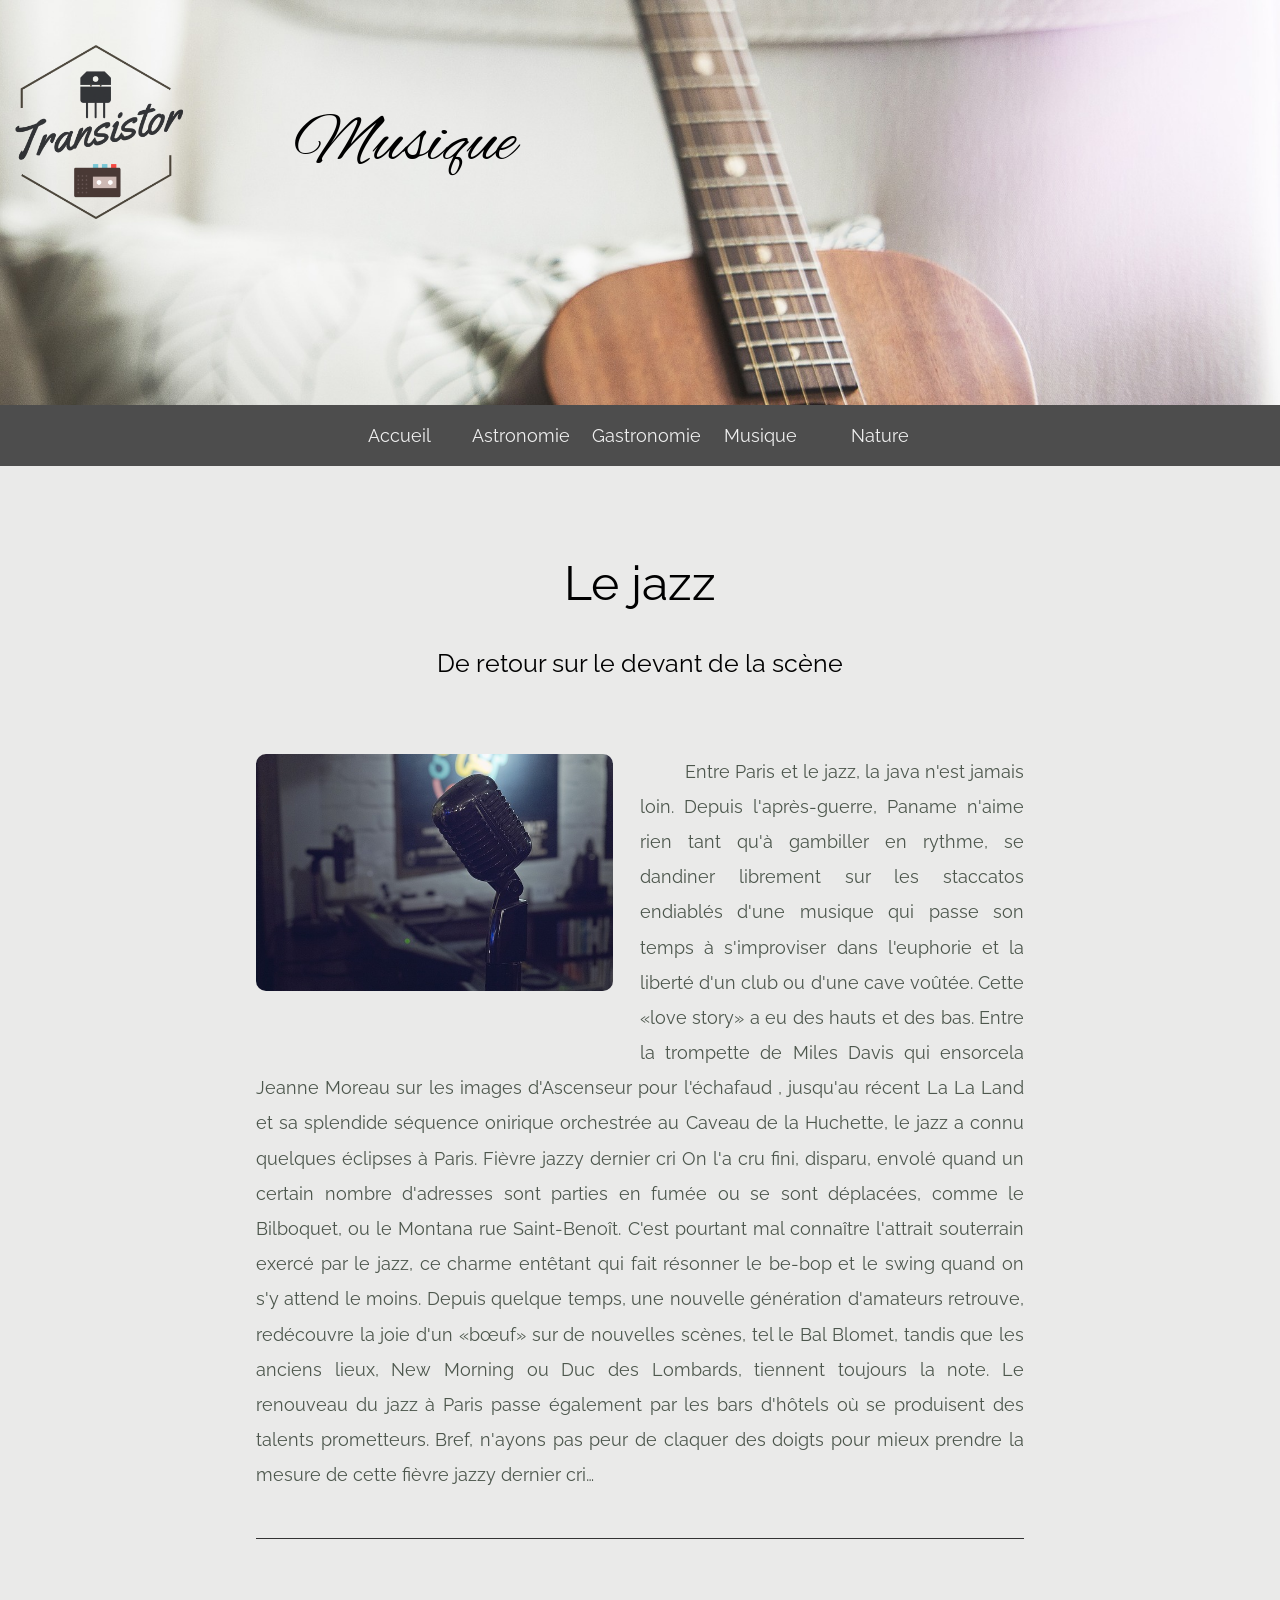
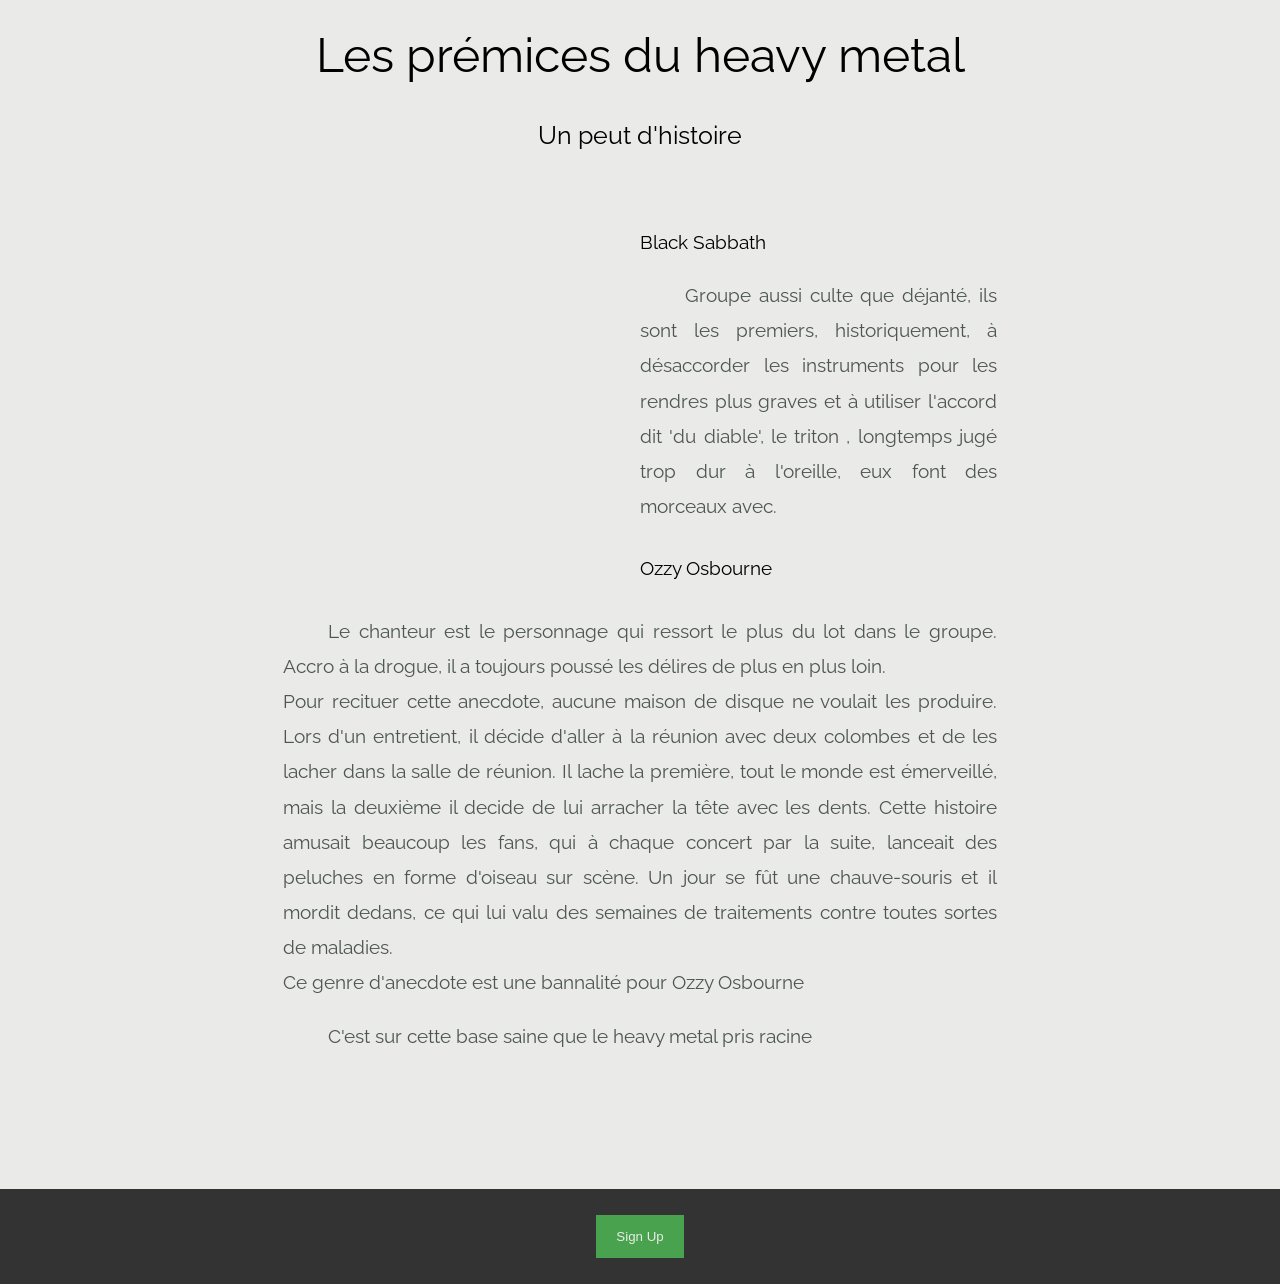
<file: content/musique.html>
<!DOCTYPE html>
<html lang="fr">
	<head>
		<meta charset="UTF-8" />
		<title>Musique</title>
		<link type="text/css" rel="stylesheet" href="../css/reset.css" >
		<link type="text/css" rel="stylesheet" href="../css/index.css" >
		<link type="text/css" rel="stylesheet" href="../css/article.css" >
		<link type="text/css" href="https://fonts.googleapis.com/css?family=Alex+Brush" rel="stylesheet">
	</head>
	<body style="margin:0; padding:0;">

		<!--	Header
		--------------------------------->
		<div class="banner" id="musique">
			<img src="../imgs/logo/SFlogo_musique.PNG" alt="Transisor" class="logo">
			<h1>Musique</h1>
		</div>

		<!--	Navigation
		--------------------------------->
		<div class="nav">
		  <input type="checkbox" id="nav-check">
		  <div class="nav-btn">
		    <label for="nav-check">
		      <span></span>
		      <span></span>
		      <span></span>
		    </label>
		  </div>

		  <div class="nav-links">
		    <a class="js-scrollTo" href="../index.html">Accueil</a>
		    <a class="js-scrollTo" href="astronomie.html">Astronomie</a>
		    <a class="js-scrollTo" href="gastronomie.html">Gastronomie</a>
		    <a class="js-scrollTo" href="musique.html">Musique</a>
		    <a class="js-scrollTo" href="nature.html">Nature</a>
		  </div>
		</div>


		<!--	Main
		--------------------------------->
		<div class="bordure_transparent" id="article_1"></div>
		<div class="inner">
			<header>
				<h2>Le jazz</h2>
				<h3> De retour sur le devant de la scène</h3>
				<p></p>
			</header>
			<article>
				<div class="image">
					<img src="../imgs/part_3/pic_1.jpg" alt="Pic 01" />
				</div>
				<p>
					Entre Paris et le jazz, la java n'est jamais loin. Depuis l'après-guerre, Paname n'aime rien tant qu'à gambiller en rythme, se dandiner librement sur les staccatos endiablés d'une musique qui passe son temps à s'improviser dans l'euphorie et la liberté d'un club ou d'une cave voûtée. Cette «love story» a eu des hauts et des bas.

Entre la trompette de Miles Davis qui ensorcela Jeanne Moreau sur les images d'Ascenseur pour l'échafaud , jusqu'au récent La La Land et sa splendide séquence onirique orchestrée au Caveau de la Huchette, le jazz a connu quelques éclipses à Paris.
Fièvre jazzy dernier cri

On l'a cru fini, disparu, envolé quand un certain nombre d'adresses sont parties en fumée ou se sont déplacées, comme le Bilboquet, ou le Montana rue Saint-Benoît. C'est pourtant mal connaître l'attrait souterrain exercé par le jazz, ce charme entêtant qui fait résonner le be-bop et le swing quand on s'y attend le moins.

Depuis quelque temps, une nouvelle génération d'amateurs retrouve, redécouvre la joie d'un «bœuf» sur de nouvelles scènes, tel le Bal Blomet, tandis que les anciens lieux, New Morning ou Duc des Lombards, tiennent toujours la note. Le renouveau du jazz à Paris passe également par les bars d'hôtels où se produisent des talents prometteurs. Bref, n'ayons pas peur de claquer des doigts pour mieux prendre la mesure de cette fièvre jazzy dernier cri…
				</p>
			</article>
			<div class="bordure" id="article_2"></div>

			<div class="inner">
				<header>
					<h2>Les prémices du heavy metal</h2>
					<h3>Un peut d'histoire</h3>
					<p></p>
				</header>
				<article>
					<div class="image">
					<iframe src="https://www.youtube.com/embed/7mez_zLzcMA"></iframe>
					</div>
					<h3> Black Sabbath
					<p>
					Groupe aussi culte que déjanté, ils sont les premiers, historiquement, à désaccorder les instruments pour les rendres plus graves et à utiliser l'accord dit 'du diable', le triton , longtemps jugé trop dur à l'oreille, eux font des morceaux avec.
					</p>
					<h3> Ozzy Osbourne <h3>
					<p>
					Le chanteur est le personnage qui ressort le plus du lot dans le groupe. Accro à la drogue, il a toujours poussé les délires de plus en plus loin. <br>
					Pour recituer cette anecdote, aucune maison de disque ne voulait les produire. Lors d'un entretient, il décide d'aller à la réunion avec deux colombes et de les lacher dans la salle de réunion. Il lache la première, tout le monde est émerveillé, mais la deuxième il decide de lui arracher la tête avec les dents.
					Cette histoire amusait beaucoup les fans, qui à chaque concert par la suite, lanceait des peluches en forme d'oiseau sur scène. Un jour se fût une chauve-souris et il mordit dedans, ce qui lui valu des semaines de traitements contre toutes sortes de maladies. <br>
					Ce genre d'anecdote est une bannalité pour Ozzy Osbourne
					</p>
					<p>
					C'est sur cette base saine que le heavy metal pris racine
					</p>
				</article>
			</div>
		</div>

		<!--	Footer
		--------------------------------->
		<footer>
			<div class="foot">
				<button onclick="document.getElementById('inscription').style.display='block'" style="width:auto;">Sign Up</button>

				<div id="inscription" class="modal">
				  <span onclick="document.getElementById('inscription').style.display='none'" class="close" title="Close Modal">&times;</span>
				  <form method="get" class="modal-content" action="../../htbin/register.py">
				    <div class="container">
				      <h1>Sign Up</h1>
				      <p>Please fill in this form to create an account.</p>
				      <hr>
							<label for="username"><b>User Name</b></label>
							<input type="text" placeholder="Enter User Name" id="username" name="username" required minlength="6">

							<label for="firstname"><b>First Name</b></label>
							<input type="text" placeholder="Enter First Name" id="firstname" name="firstname" required><br>

							<label for="lastname"><b>Last Name</b></label>
							<input type="text" placeholder="Enter Last Name" id="lastname" name="lastname" required><br>

				      <label for="useremail"><b>Email</b></label>
				      <input type="text" placeholder="Enter Email" id="useremail" name="useremail" required>

				      <label for="userpwd"><b>Password</b></label>
				      <input type="password" placeholder="Enter Password" id="userpdw" name="userpwd" required>

							<label for="birthdate"><b>Birth Date</b></label><br>
							<input type="text" placeholder="Enter Birth Date" id="birthdate" name="birthdate">

				      <div class="clearfix">
				        <button type="button" onclick="document.getElementById('inscription').style.display='none'" class="cancelbtn">Cancel</button>
				        <button type="submit" class="signupbtn">Sign Up</button>
				      </div>
				    </div>
				  </form>
				</div>
			</div>
		</footer>

		<!--	Javascript
		--------------------------------->
		<script type="text/javascript" src="../js/inscription.js"></script>

	</body>
</html>
</file>
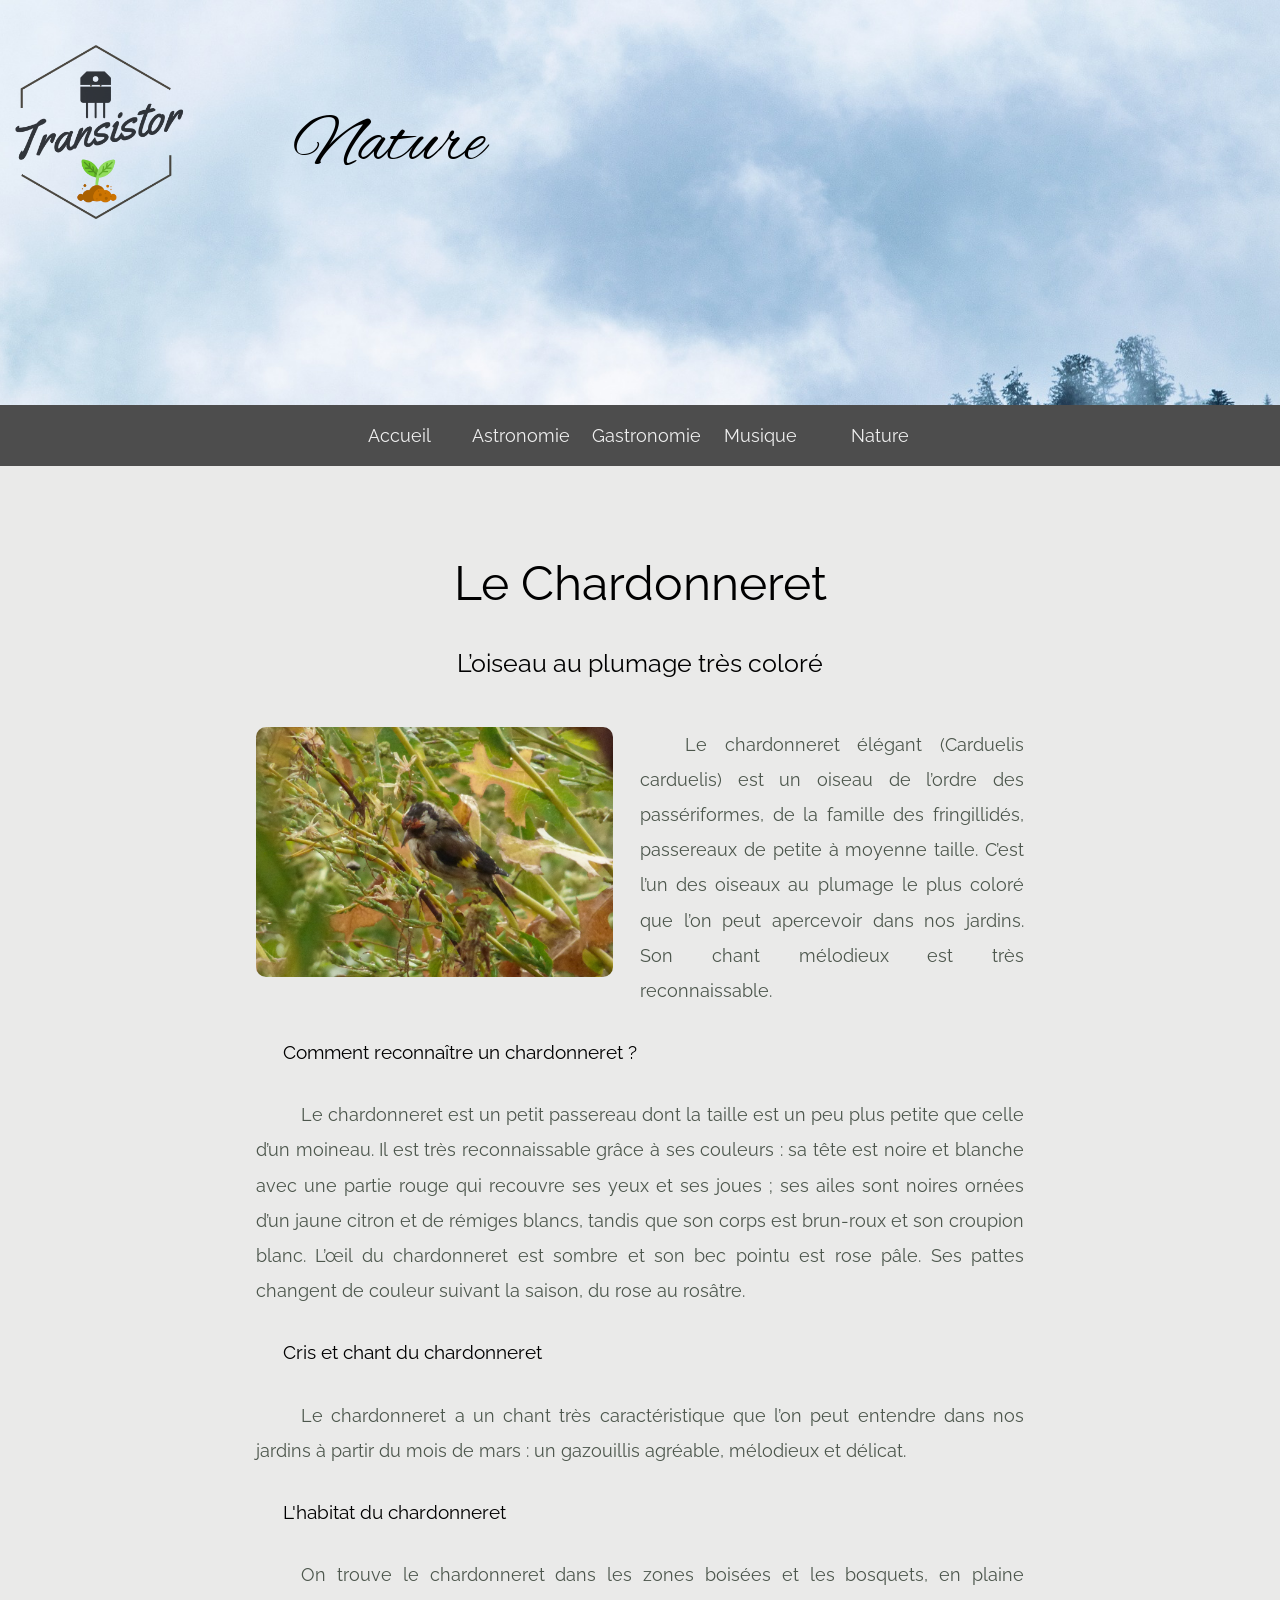
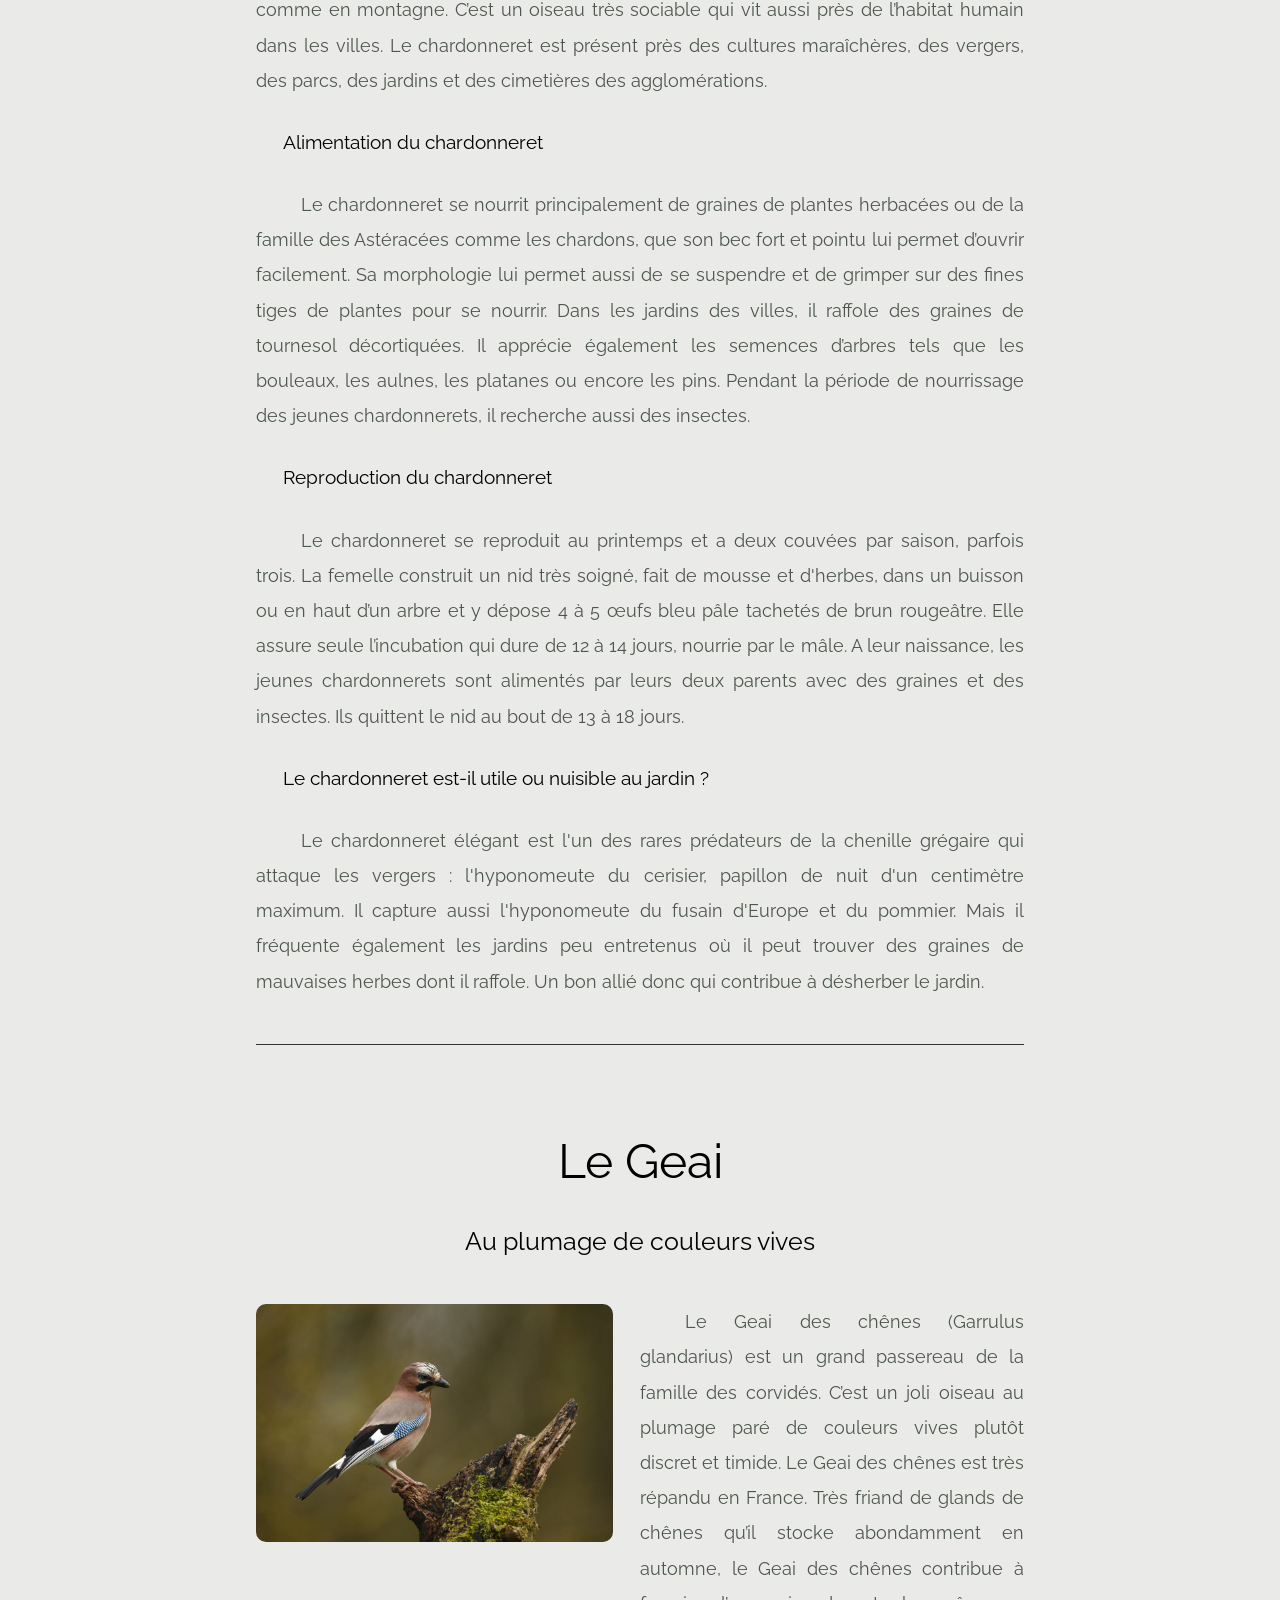
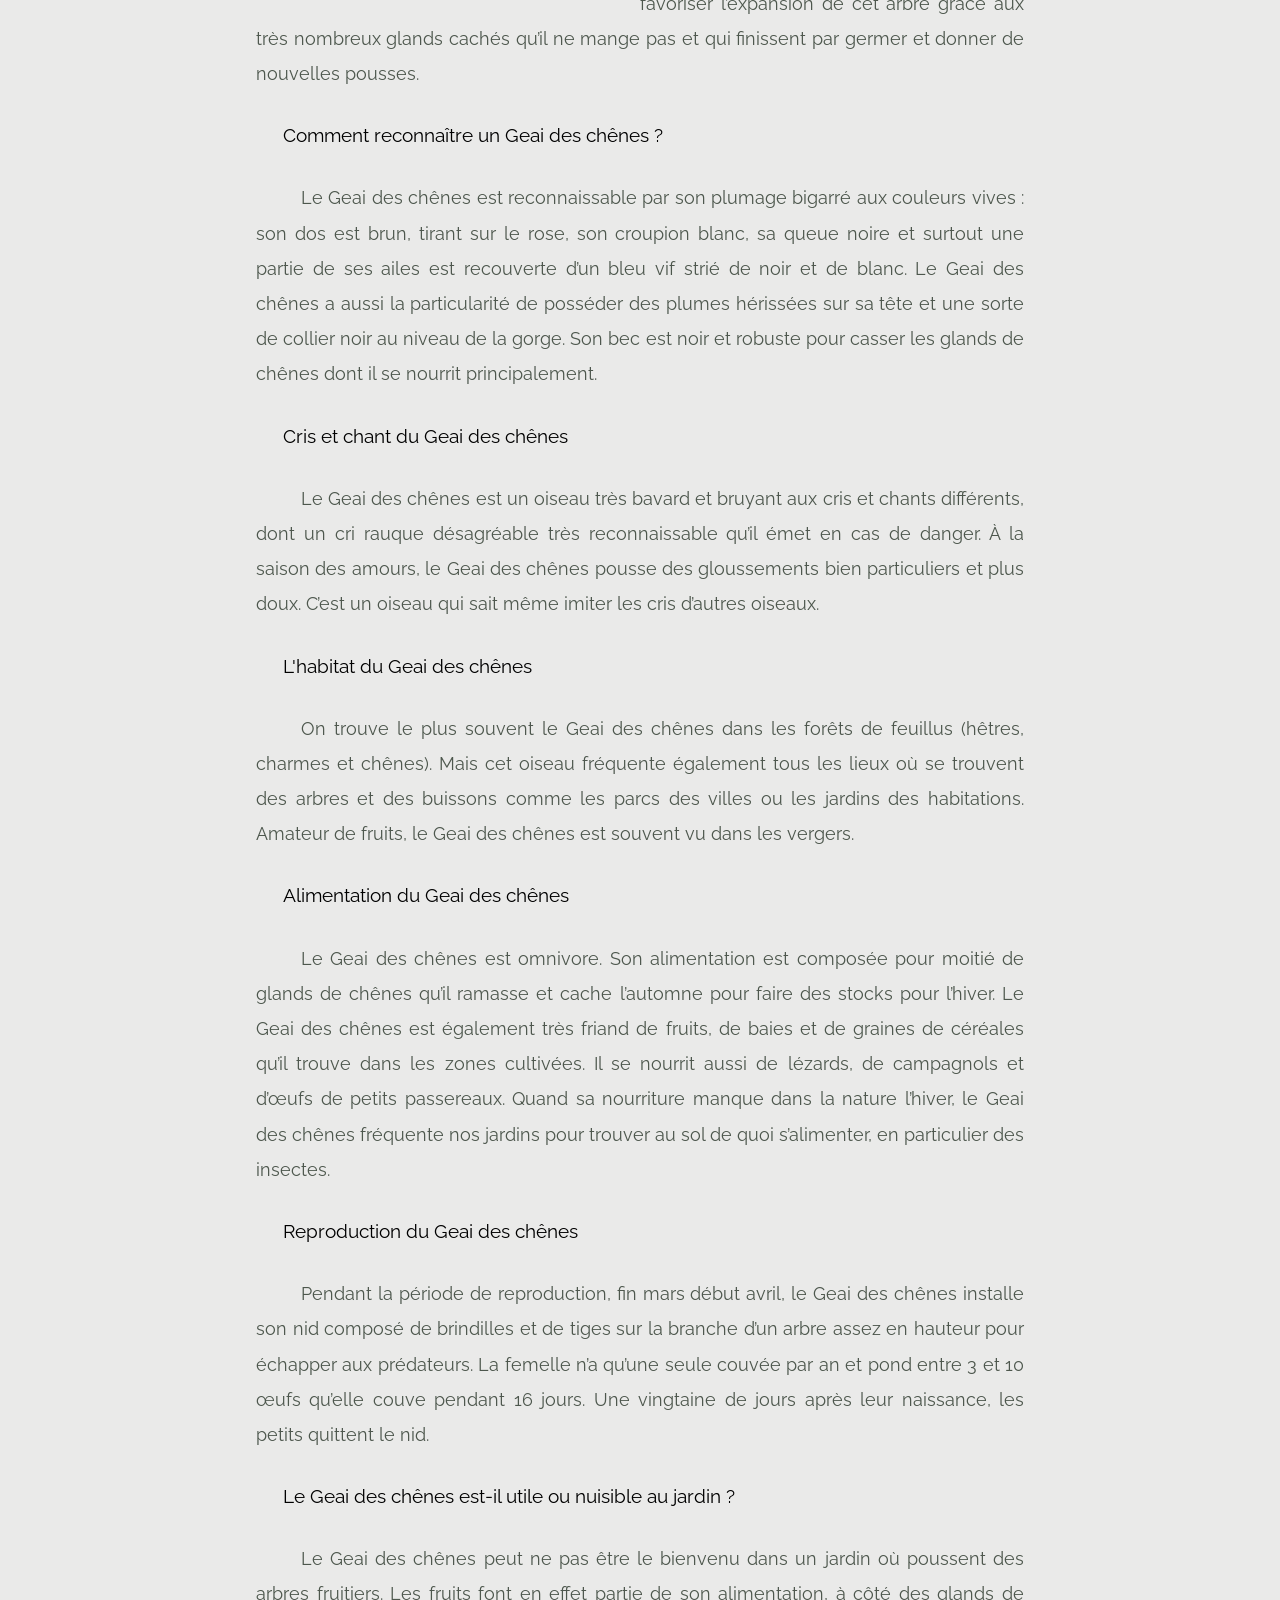
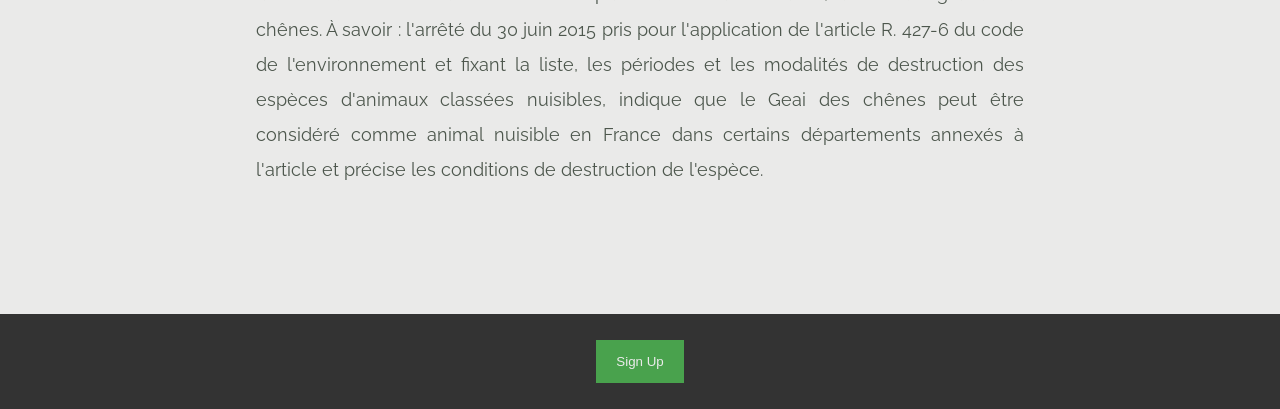
<file: content/nature.html>
<!DOCTYPE html>
<html lang="fr">
	<head>
		<meta charset="UTF-8" />
		<title>Nature</title>
		<link type="text/css" rel="stylesheet" href="../css/reset.css" >
		<link type="text/css" rel="stylesheet" href="../css/index.css" >
		<link type="text/css" rel="stylesheet" href="../css/article.css" >
	</head>
	<body style="margin:0; padding:0;">

		<!--	Header
		--------------------------------->
		<div id="nature">
			<img src="../imgs/logo/SFlogo_nature.PNG" alt="Transisor" class="logo">
			<h1>Nature</h1>
		</div>

		<!--	Navigation
		--------------------------------->
		<div class="nav">
		  <input type="checkbox" id="nav-check">
		  <div class="nav-btn">
		    <label for="nav-check">
		      <span></span>
		      <span></span>
		      <span></span>
		    </label>
		  </div>

		  <div class="nav-links">
		    <a href="../index.html">Accueil</a>
		    <a href="astronomie.html">Astronomie</a>
		    <a href="gastronomie.html">Gastronomie</a>
		    <a href="musique.html">Musique</a>
		    <a href="nature.html">Nature</a>
		  </div>
		</div>


		<!--	Main
		--------------------------------->
		<div class="bordure_transparent" id="article_1"></div>
		<div class="inner">
			<header>
				<h2>Le Chardonneret</h2>
				<h3>L’oiseau au plumage très coloré</h3>
			</header>
			<article>
				<div class="image">
					<img src="../imgs/part_4/pic_1.jpg" alt="Pic 01" />
				</div>
				<p>
				Le chardonneret élégant (Carduelis carduelis) est un oiseau de l’ordre des passériformes, de la famille des fringillidés, passereaux de petite à moyenne taille. C’est l’un des oiseaux au plumage le plus coloré que l’on peut apercevoir dans nos jardins. Son chant mélodieux est très reconnaissable.
				</p>
				<h3>Comment reconnaître un chardonneret ?</h3>
				<p>
					Le chardonneret est un petit passereau dont la taille est un peu plus petite que celle d’un moineau. Il est très reconnaissable grâce à ses couleurs : sa tête est noire et blanche avec une partie rouge qui recouvre ses yeux et ses joues ; ses ailes sont noires ornées d’un jaune citron et de rémiges blancs, tandis que son corps est brun-roux et son croupion blanc. L’œil du chardonneret est sombre et son bec pointu est rose pâle. Ses pattes changent de couleur suivant la saison, du rose au rosâtre.
				</p>
				<h3>Cris et chant du chardonneret</h3>
				<p>
					Le chardonneret a un chant très caractéristique que l’on peut entendre dans nos jardins à partir du mois de mars : un gazouillis agréable, mélodieux et délicat.
				</p>
				<h3>L'habitat du chardonneret</h3>
				<p>
					On trouve le chardonneret dans les zones boisées et les bosquets, en plaine comme en montagne. C’est un oiseau très sociable qui vit aussi près de l’habitat humain dans les villes. Le chardonneret est présent près des cultures maraîchères, des vergers, des parcs, des jardins et des cimetières des agglomérations.
				</p>
				<h3>Alimentation du chardonneret</h3>
				<p>
					Le chardonneret se nourrit principalement de graines de plantes herbacées ou de la famille des Astéracées comme les chardons, que son bec fort et pointu lui permet d’ouvrir facilement. Sa morphologie lui permet aussi de se suspendre et de grimper sur des fines tiges de plantes pour se nourrir.
					Dans les jardins des villes, il raffole des graines de tournesol décortiquées. Il apprécie également les semences d’arbres tels que les bouleaux, les aulnes, les platanes ou encore les pins. Pendant la période de nourrissage des jeunes chardonnerets, il recherche aussi des insectes.
				</p>
				<h3>Reproduction du chardonneret</h3>
				<p>
				Le chardonneret se reproduit au printemps et a deux couvées par saison, parfois trois. La femelle construit un nid très soigné, fait de mousse et d'herbes, dans un buisson ou en haut d’un arbre et y dépose 4 à 5 œufs bleu pâle tachetés de brun rougeâtre. Elle assure seule l’incubation qui dure de 12 à 14 jours, nourrie par le mâle. A leur naissance, les jeunes chardonnerets sont alimentés par leurs deux parents avec des graines et des insectes. Ils quittent le nid au bout de 13 à 18 jours.
				</p>
				<h3>Le chardonneret est-il utile ou nuisible au jardin ?</h3>
				<p>
					Le chardonneret élégant est l'un des rares prédateurs de la chenille grégaire qui attaque les vergers : l'hyponomeute du cerisier, papillon de nuit d'un centimètre maximum. Il capture aussi l'hyponomeute du fusain d'Europe et du pommier. Mais il fréquente également les jardins peu entretenus où il peut trouver des graines de mauvaises herbes dont il raffole. Un bon allié donc qui contribue à désherber le jardin.
				</p>

			</article>
			<div class="bordure" id="article_2"></div>

			<div class="inner">
				<header>
					<h2>Le Geai</h2>
					<h3>Au plumage de couleurs vives</h3>
				</header>
				<article>
					<div class="image">
						<img src="../imgs/part_4/pic_2.jpg" alt="Pic 02" />
					</div>
					<p>
						Le Geai des chênes (Garrulus glandarius) est un grand passereau de la famille des corvidés. C’est un joli oiseau au plumage paré de couleurs vives plutôt discret et timide. Le Geai des chênes est très répandu en France. Très friand de glands de chênes qu’il stocke abondamment en automne, le Geai des chênes contribue à favoriser l’expansion de cet arbre grâce aux très nombreux glands cachés qu’il ne mange pas et qui finissent par germer et donner de nouvelles pousses.
					</p>
					<h3>Comment reconnaître un Geai des chênes ?</h3>
					<p>
						Le Geai des chênes est reconnaissable par son plumage bigarré aux couleurs vives : son dos est brun, tirant sur le rose, son croupion blanc, sa queue noire et surtout une partie de ses ailes est recouverte d’un bleu vif strié de noir et de blanc. Le Geai des chênes a aussi la particularité de posséder des plumes hérissées sur sa tête et une sorte de collier noir au niveau de la gorge. Son bec est noir et robuste pour casser les glands de chênes dont il se nourrit principalement.
					</p>
					<h3>Cris et chant du Geai des chênes</h3>
					<p>
						Le Geai des chênes est un oiseau très bavard et bruyant aux cris et chants différents, dont un cri rauque désagréable très reconnaissable qu’il émet en cas de danger. À la saison des amours, le Geai des chênes pousse des gloussements bien particuliers et plus doux. C’est un oiseau qui sait même imiter les cris d’autres oiseaux.
					</p>
					<h3>L'habitat du Geai des chênes</h3>
					<p>
						On trouve le plus souvent le Geai des chênes dans les forêts de feuillus (hêtres, charmes et chênes). Mais cet oiseau fréquente également tous les lieux où se trouvent des arbres et des buissons comme les parcs des villes ou les jardins des habitations. Amateur de fruits, le Geai des chênes est souvent vu dans les vergers.
					</p>
					<h3>Alimentation du Geai des chênes</h3>
					<p>
						Le Geai des chênes est omnivore. Son alimentation est composée pour moitié de glands de chênes qu’il ramasse et cache l’automne pour faire des stocks pour l’hiver. Le Geai des chênes est également très friand de fruits, de baies et de graines de céréales qu’il trouve dans les zones cultivées. Il se nourrit aussi de lézards, de campagnols et d’œufs de petits passereaux. Quand sa nourriture manque dans la nature l’hiver, le Geai des chênes fréquente nos jardins pour trouver au sol de quoi s’alimenter, en particulier des insectes.
					</p>
					<h3>Reproduction du Geai des chênes</h3>
					<p>
						Pendant la période de reproduction, fin mars début avril, le Geai des chênes installe son nid composé de brindilles et de tiges sur la branche d’un arbre assez en hauteur pour échapper aux prédateurs. La femelle n’a qu’une seule couvée par an et pond entre 3 et 10 œufs qu’elle couve pendant 16 jours. Une vingtaine de jours après leur naissance, les petits quittent le nid.
					</p>
					<h3>Le Geai des chênes est-il utile ou nuisible au jardin ?</h3>
					<p>
						Le Geai des chênes peut ne pas être le bienvenu dans un jardin où poussent des arbres fruitiers. Les fruits font en effet partie de son alimentation, à côté des glands de chênes. À savoir : l'arrêté du 30 juin 2015 pris pour l'application de l'article R. 427-6 du code de l'environnement et fixant la liste, les périodes et les modalités de destruction des espèces d'animaux classées nuisibles, indique que le Geai des chênes peut être considéré comme animal nuisible en France dans certains départements annexés à l'article et précise les conditions de destruction de l'espèce.
				</article>
			</div>
		</div>

		<!--	Footer
		--------------------------------->
		<footer>
			<div class="foot">
				<button onclick="document.getElementById('inscription').style.display='block'" style="width:auto;">Sign Up</button>

				<div id="inscription" class="modal">
				  <span onclick="document.getElementById('inscription').style.display='none'" class="close" title="Close Modal">&times;</span>
				  <form method="get" class="modal-content" action="../../htbin/register.py">
				    <div class="container">
				      <h1>Sign Up</h1>
				      <p>Please fill in this form to create an account.</p>
				      <hr>
							<label for="username"><b>User Name</b></label>
							<input type="text" placeholder="Enter User Name" id="username" name="username" required minlength="6">

							<label for="firstname"><b>First Name</b></label>
							<input type="text" placeholder="Enter First Name" id="firstname" name="firstname" required><br>

							<label for="lastname"><b>Last Name</b></label>
							<input type="text" placeholder="Enter Last Name" id="lastname" name="lastname" required><br>

				      <label for="useremail"><b>Email</b></label>
				      <input type="text" placeholder="Enter Email" id="useremail" name="useremail" required>

				      <label for="userpwd"><b>Password</b></label>
				      <input type="password" placeholder="Enter Password" id="userpdw" name="userpwd" required>

							<label for="birthdate"><b>Birth Date</b></label><br>
							<input type="text" placeholder="Enter Birth Date" id="birthdate" name="birthdate">

				      <div class="clearfix">
				        <button type="button" id="envoi" onclick="document.getElementById('inscription').style.display='none'" class="cancelbtn">Cancel</button>
				        <button type="submit" class="signupbtn">Sign Up</button>
				      </div>
				    </div>
				  </form>
				</div>
			</div>
		</footer>

		<!--	Javascript
		--------------------------------->
		<script type="text/javascript" src="../js/jquery.js"></script>
		<script type="text/javascript" src="../js/script.js"></script>
		<script type="text/javascript" src="../js/inscription.js"></script>

	</body>
</html>
</file>
<file: css/index.css>
@charset "UTF-8";
@import "https://fonts.googleapis.com/css?family=Raleway:100,300,600";
@import "https://fonts.googleapis.com/css?family=Alex+Brush";

/*******	Body	*******/
* {
  box-sizing: border-box;
}

body {
	line-height: 200%;
	height: 100%;
	font-size: 110%;
	font-family: "Raleway", Arial, Helvetica, sans-serif;
  background-color: rgb(234, 234, 233);
  margin: 0;
  padding: 0;
}

/******* Titres *******/
p {
	color: rgb(77, 87, 77);
	position: relative;
	margin: 2vh 0 2vh 0;
	text-align: justify;
}

h1 {
	margin-top: 10vh;
	font-family: 'Alex Brush';
	font-size: 400%;
}

@media (max-width:1200px) {
  h1 {
		margin-top:5vh;
	}
}

h2 {
	font-size: 125%;
	margin-top: -1em;
}

h3 {
	font-size: 110%;
	margin-top: -0.8em;
}

h4, h5, h6 {
	font-size: 90%;
	margin-top: -0.6em;
}

/*******	Bordure	*******/
.bordure {
	margin-top: 10vh;
	border-bottom: 1px solid #333;
}

.bordure_transparent {
	margin-bottom: 5vh;
	border-bottom: 1px solid rgb(0,0,0,0);
}

@media (max-width:740px) {
  .bordure {
    margin-top: 5vh;
  }
}

/******* Banner *******/
.banner {
	background-image: url("../imgs/slide_0.1.jpg");
	background-repeat: no-repeat;
	background-position: center;
	background-attachment: fixed;
	height: 100vh;
	text-align: center;
	background-size: cover;
}

@media screen and (max-width:1200px) {
  	.banner {
      height: 65vh;
      background-position: right;
    }
}

.logo {
	margin-top: 5vh;
	width: 25%;
}

@media screen and (min-width:530px) and (max-width:1200px) {
  .logo {
    width: 300px;
  }
}

@media (orientation: landscape) and (max-width:1200px){
  .logo {
    width:200px;
  }
}

@media screen and (max-width:530px) {
	.logo {
		width: 200px;
	}
}

/*******	Navigation	*******/
.nav {
  background-color: #4d4d4d;
  padding: 0;
  position: sticky;
  top: 0;
  z-index: 10;
  text-align: center;
}

.nav-btn {
  display: none;
}

.nav-links {
  display: inline;
}

 a {
	width: 9vw;
  display: inline-block;
  padding: 13px 10px 13px 10px;
  text-decoration: none;
  color: #efefef;
}

a:hover {
  background-color: rgba(0, 0, 0, 0.3);
}

#nav-check {
  display: none;
}

@media screen and (min-width:530px) and (max-width:1200px) {
  .nav a {
    width:19vw;
  }
}

@media screen and (max-width:530px) {
	.nav {
		  height: 50px;
			text-align: left;
	}

	.nav-btn {
	  display: inline-block;
	}

	.nav-links {
		text-align: center;
	}

	label {
	  display: inline-block;
	  width: 50px;
	  height: 50px;
	  padding: 13px;
	}

	label:hover {
	  background-color: rgba(0, 0, 0, 0.3);
	}

	span {
	  display: block;
	  width: 25px;
	  height: 10px;
	  border-top: 2px solid #eee;
	}

	.nav-links {
	  position: absolute;
	  display: block;
	  width: 100%;
	  background-color: #333;
	  height: 0px;
	  transition: all 0.3s ease-in;
	  overflow-y: hidden;
	  top: 50px;
	}

	a {
	  display: block;
	  width: 100%;
	}

	#nav-check:checked ~ .nav-links {
	  height: calc(307px);
	  overflow-y: auto;
	}
}

.sticky {
    top: 0;
		width: 100%;
    position: fixed;
		text-align: center;
		box-shadow: 0px 1px 15px #111;
}

/*******	Flex	*******/
.flex {
	display: flex;
	flex-wrap: wrap;
	justify-content: space-between;
}

.flex article {
	width: 45%;
}

@media (min-width:740px) and (max-width:1200px) {
  .flex article {
    width: 45%;
    margin-bottom: 3em;
  }
}

@media (min-width:530px) and (max-width:740px) {
  .flex article {
    width: 85%;
    margin-bottom: 3em;
    margin:auto;
  }
}

@media screen and (max-width: 530px) {
	.flex article {
		width: 100%;
		margin-bottom: 3em;
	}
}

/*******	Inner	*******/
.inner {
	max-width: 65vw;
	margin: 0vh auto;
	padding: 6vh 0;
}

.inner header h2,
.inner header p  {
	text-align: center;
	margin: 0 0 8vh 0;
}

.inner article h3 {
	text-align: left;
}

.inner header h2 {
	font-size: 2.75em;
	margin: 0 0 .5em 0;
}

@media (min-width:740px) and (max-width:1200px) {
  .inner {
		max-width: 90%;
	}
}

@media (min-width:530px) and (max-width:740px) {
  .inner {
		max-width: 100%;
	}
}

@media (max-width:530px) {
	.inner {
		max-width: 85%;
	}
}

/*******	Image	*******/
.image {
	display: block;
	margin: 0 0 2em 0;
}

.image img {
	border-radius: 10px;
	width: 100%;
	text-align: center;
}

@media (min-width:530px) and (max-width:740px) {
  .image img {
  	width: 90%;
    margin: 5vh;
  }
}

@media (max-width:530px) {
  .image img {
		text-align: center;
	}
}

/*******	Button *******/
.button {
	transition: 0.2s ease-in-out, color 0.2s ease-in-out;
	display: inline-block;
	font-weight: 600;
	line-height: 2.95em;
	padding: 0 1.5em;
	text-decoration: none;
	color: rgb(234, 234, 233);
  background-color: rgb(145, 167, 162);
  text-align: center;
}

.button:hover {
	background-color: rgb(116, 116, 100);
}

@media (min-width:530px) and (max-width:740px) {
  .button {
    width:20vw;
    margin-bottom: 5vh;
  }
}

@media handheld and (max-width:530px) {
	.button {
		padding: 0;
		width: 100%;
	}
}

/******* Footer *******/
footer .foot{
  width: 100%;
  padding:2vh;
  background-color: #333;
  float:left;
  text-align: center;
}

footer p {
  color: #333;
  font-size: 0.7em;
  letter-spacing: 1px;
  text-align: center;
}

footer h1 {
  text-align:center;
  width:100%;
  margin-top:6%;
}

/******* Inscription *******/
input[type=text], input[type=password] {
  width: 100%;
  padding: 15px;
  margin: 5px 0 22px 0;
  display: inline-block;
  border: none;
  background: #f1f1f1;
}

input[type=text]:focus, input[type=password]:focus {
  background-color: #ddd;
  outline: none;
}

button {
  background-color: #4CAF50;
  color: white;
  padding: 14px 20px;
  margin: 8px 0;
  border: none;
  cursor: pointer;
  width: 100%;
  opacity: 0.9;
}

button:hover {
  opacity:1;
}

.cancelbtn {
  padding: 14px 20px;
  background-color: #f44336;
}

.cancelbtn, .signupbtn {
  float: left;
  width: 50%;
}

.container {
  padding: 16px;
}

.modal {
  display: none;
  position: fixed;
  z-index: 100;
  left: 0;
  top: 0;
  width: 100%;
  height: 100%;
  overflow: auto;
  background:rgba(0,0,0,0.5);
  padding-top: 50px;
  text-align: left;
}

.modal-content {
  background-color: #fefefe;
  margin: 5% auto 15% auto;
  border: 1px solid #888;
  width: 50%;
}

hr {
  border: 1px solid #f1f1f1;
}

.close {
  position: absolute;
  right: 35px;
  top: 15px;
  font-size: 40px;
  font-weight: bold;
  color: #f1f1f1;
}

.close:hover,
.close:focus {
  color: #f44336;
  cursor: pointer;
}

.clearfix::after {
  content: "";
  clear: both;
  display: table;
}

@media screen and (max-width: 300px) {
  .cancelbtn, .signupbtn {
     width: 100%;
  }
}
</file>
<file: tw/www/css/index.css>
@charset "UTF-8";
@import "https://fonts.googleapis.com/css?family=Raleway:100,300,600";
@import "https://fonts.googleapis.com/css?family=Alex+Brush";

/*******	Body	*******/
* {
  box-sizing: border-box;
}

body {
	line-height: 200%;
	height: 100%;
	font-size: 110%;
	font-family: "Raleway", Arial, Helvetica, sans-serif;
  background-color: rgb(234, 234, 233);
}

/******* Titres *******/
p {
	color: rgb(77, 87, 77);
	position: relative;
	margin: 2vh 0 2vh 0;
	text-align: justify;
}

h1 {
	margin-top: 10vh;
	font-family: 'Alex Brush';
	font-size: 400%;
}

@media (max-width:1200px) {
  h1 {
		margin-top:5vh;
	}
}

h2 {
	font-size: 125%;
	margin-top: -1em;
}

h3 {
	font-size: 110%;
	margin-top: -0.8em;
}

h4, h5, h6 {
	font-size: 90%;
	margin-top: -0.6em;
}

/*******	Bordure	*******/
.bordure {
	margin-top: 10vh;
	border-bottom: 1px solid #333;
}

.bordure_transparent {
	margin-bottom: 5vh;
	border-bottom: 1px solid rgb(0,0,0,0);
}

@media (max-width:740px) {
  .bordure {
    margin-top: 5vh;
  }
}

/******* Banner *******/
.banner {
	background-image: url("../imgs/slide_0.1.jpg");
	background-repeat: no-repeat;
	background-position: center;
	background-attachment: fixed;
	height: 100vh;
	text-align: center;
	background-size: cover;
}

@media (max-width:1200px) {
  	.banner {
      height: 65vh;
      background-position: right;
    }
}

@media (orientation: landscape) and (max-width:max-height) {
  .banner {
    height: 100vh;
  }
}

.logo {
	margin-top: 5vh;
	width: 25%;
}

@media (min-width:530px) and (max-width:1200px) {
  .logo {
    width: 300px;
  }
}

@media (orientation: landscape) and (max-width:1200px){
  .logo {
    width:200px;
  }
}

@media handheld and (max-width:530px) {
	.logo {
		width: 200px;
	}
}

/*******	Navigation	*******/
.nav {
  background-color: #4d4d4d;
  padding: 0;
  position: sticky;
  top: 0;
  z-index: 10;
  text-align: center;
}

.nav-btn {
  display: none;
}

.nav-links {
  display: inline;
}

 a {
	width: 10vw;
  display: inline-block;
  padding: 13px 10px 13px 10px;
  text-decoration: none;
  color: #efefef;
}

a:hover {
  background-color: rgba(0, 0, 0, 0.3);
}

#nav-check {
  display: none;
}

@media (min-width:530px) and (max-width:1200px) {
  .nav a {
    width:19vw;
  }
}

@media handheld and (max-width:530px) {
	.nav {
		  height: 50px;
			text-align: left;
	}

	.nav-btn {
	  display: inline-block;
	}

	.nav-links {
		text-align: center;
	}

	label {
	  display: inline-block;
	  width: 50px;
	  height: 50px;
	  padding: 13px;
	}

	label:hover {
	  background-color: rgba(0, 0, 0, 0.3);
	}

	span {
	  display: block;
	  width: 25px;
	  height: 10px;
	  border-top: 2px solid #eee;
	}

	.nav-links {
	  position: absolute;
	  display: block;
	  width: 100%;
	  background-color: #333;
	  height: 0px;
	  transition: all 0.3s ease-in;
	  overflow-y: hidden;
	  top: 50px;
	}

	a {
	  display: block;
	  width: 100%;
	}

	#nav-check:checked ~ .nav-links {
	  height: calc(307px);
	  overflow-y: auto;
	}
}

.sticky {
    top: 0;
		width: 100%;
    position: fixed;
		text-align: center;
		box-shadow: 0px 1px 15px #111;
}

/*******	Flex	*******/
.flex {
	display: flex;
	flex-wrap: wrap;
	justify-content: space-between;
}

.flex article {
	width: 45%;
}

@media (min-width:740px) and (max-width:1200px) {
  .flex article {
    width: 45%;
    margin-bottom: 3em;
  }
}

@media (min-width:530px) and (max-width:740px) {
  .flex article {
    width: 85%;
    margin-bottom: 3em;
    margin:auto;
  }
}

@media handheld and (max-width: 530px) {
	.flex article {
		width: 100%;
		margin-bottom: 3em;
	}
}

/*******	Inner	*******/
.inner {
	max-width: 65vw;
	margin: 0vh auto;
	padding: 6vh 0;
}

.inner header h2,
.inner header p  {
	text-align: center;
	margin: 0 0 8vh 0;
}

.inner article h3 {
	text-align: left;
}

.inner header h2 {
	font-size: 2.75em;
	margin: 0 0 .5em 0;
}

@media (min-width:740px) and (max-width:1200px) {
  .inner {
		max-width: 90%;
	}
}

@media (min-width:530px) and (max-width:740px) {
  .inner {
		max-width: 100%;
	}
}

@media (max-width:530px) {
	.inner {
		max-width: 85%;
	}
}

/*******	Image	*******/
.image {
	display: block;
	margin: 0 0 2em 0;
}

.image img {
	border-radius: 10px;
	width: 100%;
	text-align: center;
}

@media (min-width:530px) and (max-width:740px) {
  .image img {
  	width: 90%;
    margin: 5vh;
  }
}

@media (max-width:530px) {
  .image img {
		text-align: center;
	}
}

/*******	Button *******/
.button {
	transition: 0.2s ease-in-out, color 0.2s ease-in-out;
	display: inline-block;
	font-weight: 600;
	line-height: 2.95em;
	padding: 0 1.5em;
	text-decoration: none;
	color: rgb(234, 234, 233);
  	background-color: rgb(145, 167, 162);
  	text-align: center;
}

.button:hover {
	background-color: rgb(116, 116, 100);
}

@media (min-width:530px) and (max-width:740px) {
  .button {
    width:20vw;
    margin-bottom: 5vh;
  }
}

@media handheld and (max-width:530px) {
	.button {
		padding: 0;
		width: 100%;
	}
}

/******* Footer *******/
footer .foot{
  width: 100%;
  height: 10vh;
  background: #333;
  background-attachment: fixed;
}

footer p {
  padding-left: 10%;
  color: white;
  font-size: 0.7em;
  text-transform: capitalize;
  letter-spacing: 1px;
  float: left;
}
</file>
<file: css/article.css>
/******* Titres *******/
h1 {
	padding: 8%;
	font-family: 'Alex Brush';
	font-size: 400%;
	float: left;
  margin-top: 2%;
}

@media (max-width:1200px) {
  h1 {
		margin-top:0;
    float:none;
    padding: 20px;
	}
}

/*******	Bordure	*******/
.bordure {
	margin: 5vh 0 5vh 0;
	border-bottom: 1px solid #333;
}

/******* Banner *******/
#astronomie {
	background-image: url("../imgs/part_1/slide_1.jpg");
	background-repeat: no-repeat;
	background-position: bottom right;
	background-attachment: fixed;
	height: 45vh;
	text-align: center;
	background-size: cover;
}

#gastronomie {
	background-image: url("../imgs/part_2/slide_2.jpg");
	background-repeat: no-repeat;
	background-position: bottom right;
	background-attachment: fixed;
	height: 45vh;
	text-align: center;
	background-size: cover;
}

#musique {
	background-image: url("../imgs/part_3/slide_3.jpg");
	background-repeat: no-repeat;
	background-position: bottom right;
	background-attachment: fixed;
	height: 45vh;
	text-align: center;
	background-size: cover;
}

#nature {
	background-image: url("../imgs/part_4/slide_4.jpg");
	background-repeat: no-repeat;
	background-position: bottom right;
	background-attachment: fixed;
	height: 45vh;
	text-align: center;
	background-size: cover;
}

@media (orientation: landscape) {
  .banner {
    height: 100vh;
  }
}

.logo {
	margin-top: 5vh;
	width: 15%;
	float:left;
}

@media (max-width:1200px) {
  .logo {
    width: 200px;
    float:none;
  }
}

/*******	Flex	*******/
.flex {
	display: flex;
	flex-wrap: wrap;
}

.flex article {
	width: 100%;
  margin-bottom: 5vh;
}

@media (min-width:620px) and (max-width:1200px) {
  .flex article {
    width: 45%;
    margin-bottom: 3em;
  }
}

@media (max-width: 620px) {
	.flex article {
		width: 100%;
		margin-bottom: 3em;
	}
}

/*******	Inner	*******/
.inner {
	max-width: 60vw;
	margin: auto;
	padding: 6vh 0;
}

.inner p {
  text-indent: 5vh;
}

.inner header h2,
.inner header h3  {
  font-size: 140%;
	text-align: center;
	margin: 5vh;
}

.inner article h3 {
	text-align: left;
  margin: 3vh;
}

.inner header h2 {
	font-size: 2.75em;
	margin: 0 0 .5em 0;
}

@media (min-width:620px) and (max-width:1200px) {
  .inner {
		max-width: 90%;
	}
}

@media (max-width:620px) {
	.inner {
		max-width: 85%;
	}
}


/*******	Tableau *******/
table {
  border: medium solid #6495ed;
  border-collapse: collapse;
  width: 50%;
}
th {
  text-align: center;
  border: thin solid #6495ed;
  width: 50%;
  padding: 5px;
  background-color: #D0E3FA;
}
td {
  border: thin solid #6495ed;
  width: 50%;
  padding: 5px;
  text-align: center;
  background-color: #ffffff;
}

iframe {
	width:100%;
	height:315px;
	border-radius: 15px;
}

/*******	Image	*******/
.image {
  float: left;
  width: 50%;
  padding: 0 3vh 0 0;
}

.image img {
	border-radius: 10px;
  width: 100%;
}

@media (min-width:620px) and (max-width:740px) {
  .image img {
  	width: 90%;
    margin: auto 2vh;
  }
}

@media (max-width:620px) {
  .image {
    float:none;
    width: 100%;
  }

  .image img {
		text-align: center;
	}
}

/******* Footer *******/
footer .foot{
  width: 100%;
  padding:2vh;
  background-color: #333;
  float:left;
  text-align: center;
}

footer p {
  color: #333;
  font-size: 0.7em;
  letter-spacing: 1px;
  text-align: center;
  margin-top: 13vh;
}

footer h1 {
  text-align:center;
  width:100%;
  padding:0;
}
</file>
